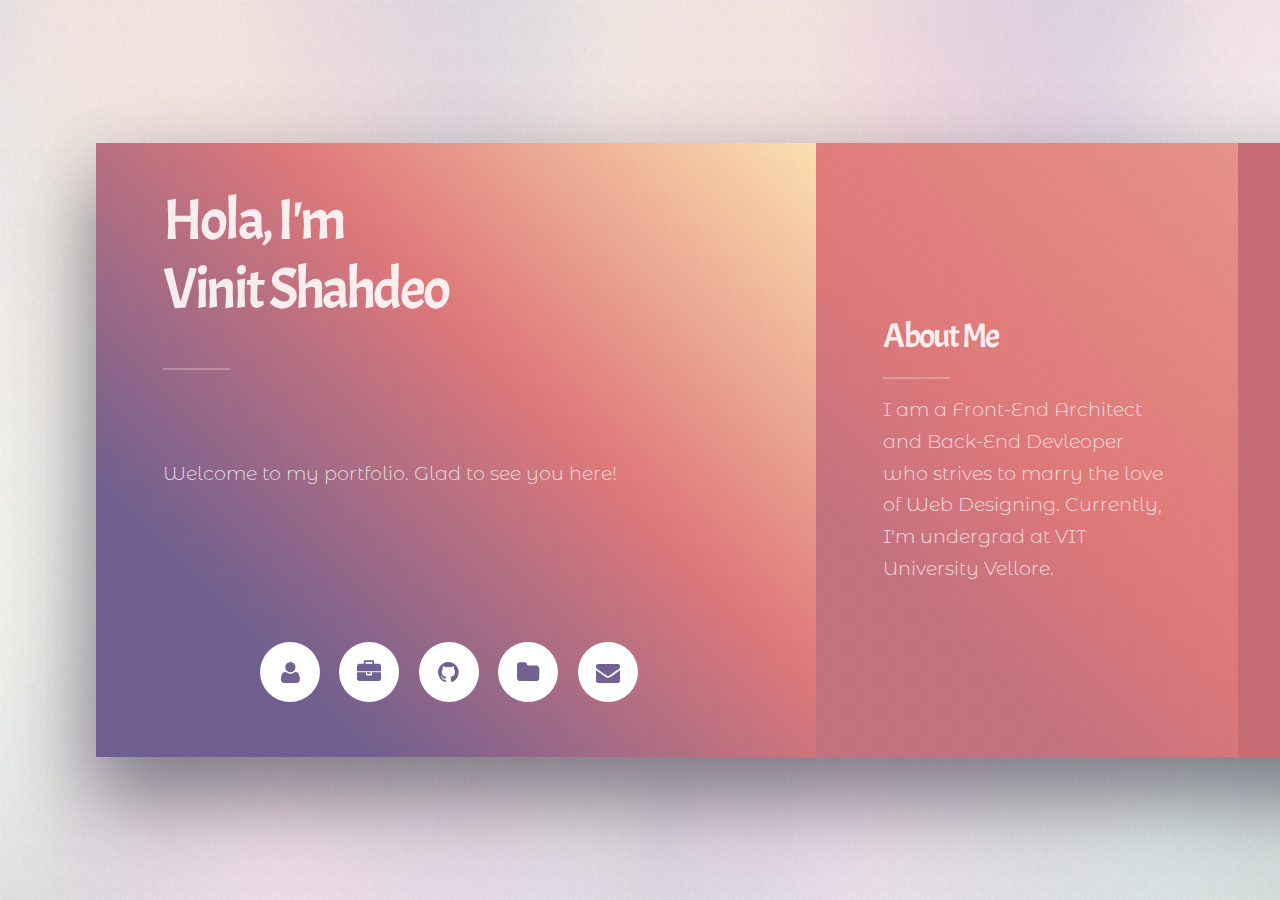
<file: index2.html>
<!DOCTYPE HTML>
<!-- Made with love by Vinit Shahdeo	-->
<html>
	<head>
		<title>Vinit Shahdeo </title>
		<meta charset="utf-8" />
		<meta name="viewport" content="width=device-width, initial-scale=1, user-scalable=no" />
		<link rel="stylesheet" href="assets/css/main.css" />
		<link rel="stylesheet" href="assets/css/skillbox.css" />
		   <link href='http://fonts.googleapis.com/css?family=Open+Sans:400,300,700,800' rel='stylesheet' type='text/css'>
		   
       
        <link href="https://fonts.googleapis.com/css?family=Montserrat+Alternates" rel="stylesheet">
        <link href="https://fonts.googleapis.com/css?family=Acme" rel="stylesheet">
        
		<noscript><link rel="stylesheet" href="assets/css/noscript.css" /></noscript>
		<style type="text/css">
			body{
				font-family: 'Montserrat Alternates', sans-serif;
			}
            .major{
              font-family: 'Acme', sans-serif;
                font-weight: normal;
            }
			.project-title{
				text-transform: none;
				font-size: 1.2em;
				font-weight: 800;
			}
			.project-title fa{
				font-size: 1.2em;
				font-weight: 800;
			}
			.icon-hover{
				cursor: pointer;

			}
			.icon-hover:hover{
				-webkit-transform: scale(1.1);
	-moz-transform: scale(1.1);
	-ms-transform: scale(1.1);
	transform: scale(1.1);
	
	-webkit-transition: -webkit-transform 0.2s, opacity 0.2s;
	-moz-transition: -moz-transform 0.2s, opacity 0.2s;
	transition: transform 0.2s, opacity 0.2s;
}


.github-icons {
	
}

.github-icons:after {
	display: none;
}

.github-icons:hover {
	-webkit-transform: scale(0.8);
}

.github-icons1:hover:before {
	-webkit-animation: toRightFromLeft 0.3s forwards;
	-moz-animation: toRightFromLeft 0.3s forwards;
	animation: toRightFromLeft 0.3s forwards;
}

@-webkit-keyframes toRightFromLeft {
	49% {
		-webkit-transform: translate(80%);
	}
	50% {
		opacity: 0;
		-webkit-transform: translate(-80%);
	}
	51% {
		opacity: 1;
	}
}
@-moz-keyframes toRightFromLeft {
	49% {
		-moz-transform: translate(80%);
	}
	50% {
		opacity: 0;
		-moz-transform: translate(-80%);
	}
	51% {
		opacity: 1;
	}
}
@keyframes toRightFromLeft {
	49% {
		transform: translate(80%);
	}
	50% {
		opacity: 0;
		transform: translate(-80%);
	}
	51% {
		opacity: 1;
	}
}
.github-icons2:hover:before {
	-webkit-animation: toTopFromBottom 0.3s forwards;
	-moz-animation: toTopFromBottom 0.3s forwards;
	animation: toTopFromBottom 0.3s forwards;
}

@-webkit-keyframes toTopFromBottom {
	49% {
		-webkit-transform: translateY(-100%);
	}
	50% {
		opacity: 0;
		-webkit-transform: translateY(100%);
	}
	51% {
		opacity: 1;
	}
}
@-moz-keyframes toTopFromBottom {
	49% {
		-moz-transform: translateY(-100%);
	}
	50% {
		opacity: 0;
		-moz-transform: translateY(100%);
	}
	51% {
		opacity: 1;
	}
}
@keyframes toTopFromBottom {
	49% {
		transform: translateY(-100%);
	}
	50% {
		opacity: 0;
		transform: translateY(100%);
	}
	51% {
		opacity: 1;
	}
}

.github-icons3:hover:before {
	-webkit-animation: toBottomFromTop 0.3s forwards;
	-moz-animation: toBottomFromTop 0.3s forwards;
	animation: toBottomFromTop 0.3s forwards;
}

@-webkit-keyframes toBottomFromTop {
	49% {
		-webkit-transform: translateY(100%);
	}
	50% {
		opacity: 0;
		-webkit-transform: translateY(-100%);
	}
	51% {
		opacity: 1;
	}
}
@-moz-keyframes toBottomFromTop {
	49% {
		-moz-transform: translateY(100%);
	}
	50% {
		opacity: 0;
		-moz-transform: translateY(-100%);
	}
	51% {
		opacity: 1;
	}
}
@keyframes toBottomFromTop {
	49% {
		transform: translateY(100%);
	}
	50% {
		opacity: 0;
		transform: translateY(-100%);
	}
	51% {
		opacity: 1;
	}
}
.github-icons4:hover:before {
	-webkit-animation: toLeftFromRight 0.3s forwards;
	-moz-animation: toLeftFromRight 0.3s forwards;
	animation: toLeftFromRight 0.3s forwards;
}

@-webkit-keyframes toLeftFromRight {
	49% {
		-webkit-transform: translate(-100%);
	}
	50% {
		opacity: 0;
		-webkit-transform: translate(100%);
	}
	51% {
		opacity: 1;
	}
}
@-moz-keyframes toLeftFromRight {
	49% {
		-moz-transform: translate(-100%);
	}
	50% {
		opacity: 0;
		-moz-transform: translate(100%);
	}
	51% {
		opacity: 1;
	}
}
@keyframes toLeftFromRight {
	49% {
		transform: translate(-100%);
	}
	50% {
		opacity: 0;
		transform: translate(100%);
	}
	51% {
		opacity: 1;
	}
}

/* my name effect */

ul.my-nav>li{
	padding-left: 20px;

}
ul.my-nav>li a{
	font-size: 18px;
}

            .bw{
                filter: grayscale(100);
            }
            
            
            
            
            

            
            
            
            .navbarnew{
                padding-top: 40px;
                padding-bottom: 20px;
                margin-top: 20px;
                margin-bottom: 20px;
            }
            
            
            
            

		</style>
	</head>
	<body>

		<!-- Page Wrapper -->
			<div id="page-wrapper">

				<!-- Wrapper -->
					<div id="wrapper">

						<!-- Panel (Banner) -->
							<section class="panel banner color1 right" id="home">
								<div class="content color0 span-3-75">
									<h1 class="major navbarnew"><!--[-->Hola, I'm<!--]--><br />
									<!--[-->Vinit Shahdeo<!--]--></h1>
                                    <br/><br/>
									<p>Welcome to my portfolio. Glad to see you here!</p>
                                       <br/><br/>
                                    <center>
									<ul class="actions navbarnew">
                                        <li><a href="#aboutme" class="button special color1 circle icon fa-user">About Vinit Shahdeo</a></li>
										<li><a href="#work" class="button special color1 circle icon fa-briefcase">Works of Responsibility</a></li>
                                        
                                        <li><a href="#github" class="button special color1 circle icon fa-github">GitHub Projects</a></li>

                                        <li><a href="#projects" class="button special color1 circle icon fa-folder">Projects</a></li>

                                        <li><a href="#contactme" class="button special color1 circle icon fa-envelope">Next</a></li>
                                           <br/><br/>

									</ul>
                                        </center>
								</div>
                                
                                
                                
                                
                                
								
							</section>

						<!-- Panel (Spotlight) -->
                        
                        <section class="panel color2-alt" id="aboutme">
								<div class="intro color2">
									<h2 class="major">About Me</h2>
									<p>I am a Front-End Architect and Back-End Devleoper who strives to marry the love of Web Designing. Currently, I'm undergrad at VIT University Vellore.</p>
								</div>
								<div class="inner columns aligned">
									<div class="span-2-75">

										<h2 class="major">More about me!</h2>
										<p align="justify">A dedicated Web & Android Developer and am very passionate about UI/UX designing, and enjoy designing logos, posters and infographics. Currently I have got a few IoT projects on my to do list and look forward to pursue them relentlessly. I am a proud alumnus of DPS Bokaro & having experienced life at Kota I could say I have had quite a journey. Presently, I'm an undergrad student at VIT University Vellore. <br><br>Well this is what it is on the professional front, numbers and figures stacked up. But let me throw light on what makes me. </p>
									</div>
									<div class="span-2-75">

										
										<p align="justify">This section isn't about me going ga-ga over my achievements. It is about how the journey so far has shaped me to a person I am today. It is about all the bits and bytes that make me. Yes I am a tech geek but with a difference! An equal interest in Art, Culture and Music. I wish to see the world as if everything is a miracle. Firstly, I am grateful for the tiny treasure I have in my life - a roof on my head, a safe environment, a sustainable future, the right to education and opportunities to extract the best out of it, few but faithful friends and I hope to give back to society by doing my job as an IT professional.</p>
									</div>
									<div class="span-2-75">

									
										<p align="justify">Throughout the years I have moulded myself to fight fear with hope, arrogance with confidence, thoughts with actions, actions with response and pessimism with optimism. I have a deep abiding love for learning, building and designing things. I consistently set short-term goals for myself. Then, once I’ve defined the benchmarks, I take necessary steps to achieve those milestones. Being tireless seeker of knowledge, I always look at where I can improve and strive for perfection in things which I do. I enjoy my ongoing tasks and multitasking. I always keep an eye on my target. </p>
									</div>
									<div class="span-2-75">

										
										<p align="justify">My father has always been the Larry Summers to my inner Sheryl Sandberg, the iron pillar in my life. It was him who told me to raise my words and not my voice, who not only encouraged me to stand up and speak but also expected me to sit quietly and listen. And who made this silent timid boy into the one you see in front of you today. And he is confident and ready to take on the world that awaits. <br><br>I love to interact with people and share whatever little I know about my subjects and quite often can be found blogging on <a href="#">Quora</a> and <a href="#">Medium</a>. </p>
									</div>
									<div class="span-2-75">

										
										<p align="justify">When I am not <a href="#">coding</a> I can often be found on the field playing badminton or lost in the healing world of music. Ping me, nothing brings me more joy than being able to connect with new people and to expand my network. <br><br><center>Always happy to help!</center> </p>

										<center><ul class="icons">
											
											<li><a href="#" class="icon fa-facebook"><span class="label">Facebook</span></a></li>
											<li><a href="#" class="icon fa-linkedin"><span class="label">Instagram</span></a></li>
											<li><a href="#" class="icon fa-google-plus"><span class="label">Twitter</span></a></li>
											<li><a href="#" class="icon fa-twitter"><span class="label">Twitter</span></a></li>
										</ul>
										<a href="#contactme" class="button special color2 icon fa-envelope">Ping Me!</a></center><br/><br/>

                                    </div>
									</div>
									
								
							</section>
                        
                            <section class="panel spotlight small left">
								<div class="content span-10">
									<h2 class="major">My Almameter</h2>
									<p><ul class="contact-icons color1">
											<li class="icon fa-graduation-cap">B.Tech in Information Technology (2015 - 2017)</li>
											<li class="icon fa-home"><a href="#">VIT University Vellore</a></li>
											<hr>
											<li class="icon fa-graduation-cap">Higher Secondary CBSE (2010 - 2014)</li>
											<li class="icon fa-home"><a href="#">Delhi Public School Bokaro</a></li>
										</ul>
                                    </p>
								 </div>

								<div class="image filtered tinted" data-position="top right">
									<img src="images/pic03.jpg" alt="" />
									
								</div>
								
							</section>
                
                <section class="panel spotlight medium right" id="work">
								<div class="content span-10">
									<h2 class="major">Works of Responsiblity</h2>
									<p>
                                    <ul class="contact-icons color1">
                                            <li class="icon fa-user">President at <a href="#">VinnovateIT</a></li>
											<li class="icon fa-code">Vice President(Technical) of <a href="#">CodeChef VIT Chapter</a></li>
											
											<li class="icon fa-briefcase">Technical lead at <a href="#">Planoholic</a></li>
								 </ul>
                                    
								</div>

								<div class="image filtered tinted" data-position="top left">
									<p><ul>
											<li>Full Stack Web Devleopment</li>
											<li>UI & UX Designing</li>
											<li>Android App Development</li>
											<li>Search Engine Optimization</li>
											<li>Digital Marketing & Branding</li>
										</ul></p>

									<img src="images/pic02.jpg" alt="" />
								</div>
							</section>

<!-- Panel -->
    
    <section class="panel spotlight color2 medium">
								<div class="content span-10">
									<h2 class="major">Certifications & Internships</h2>
									<table>
												<thead>
													<tr>
														<td><span class="icon  fa-desktop"></span>&nbsp;&nbsp;Summer training in PHP by RCPL India</td>
													</tr>
												</thead>
												<tbody>
													<tr>
														
														<td><span class="icon  fa-graduation-cap"></span>&nbsp;&nbsp;Oracle Certification for Oracle Work Force Development Programme in Java</td>
														
													</tr>
													<tr>
														<td><span class="icon  fa-code"></span>&nbsp;&nbsp;Internship in Android App Development at RCPL Kolkata </td>
													</tr>
													<tr>
														<td><span class="icon  fa-graduation-cap"></span>&nbsp;&nbsp;Adobe Certification for Graphics Designing by Arena Animations Bangalore</td>
														
														
													</tr>
													<tr>
														<td><span class="icon  fa-code"></span>&nbsp;&nbsp;Certificate of appreciation by CodeChef for conducting workshop on Digital Footprint</td>
													</tr>
													<tr>
														<td><span class="icon  fa-graduation-cap"></span>&nbsp;&nbsp;Coursera Certification for Machine Learning</td>
														
														
													</tr>
                                                    <tr>
														<td><span class="icon  fa-graduation-cap"></span>&nbsp;&nbsp;Coursera Certification for Advance Algorithm Design(Ongoing)</td>
													</tr>
                                                    
												</tbody>
												
											</table>
								</div>
								
								
							</section>
                <section class="panel spotlight color1 small left" id="skills">
								<div class="content span-10">
									<h2 class="major">My Skills</h2>
									<p></p>
								</div>

								<div class="image filtered tinted" data-position="top right">
									<img src="images/pic03.jpg" alt="" />
									
								</div>
								
							</section>
						<!-- Panel -->
						<section class="panel spotlight large left">
								<div class="content span-10">
									<h2 class="major">My Skills</h2>

									<div id="SkillBox">
        
       
  <div class="SkillBar">
    <div id="Skill-HTML"> 
      <span class="Skill-Area ">HTML</span>
      <span class="PercentText ">100%</span>
    </div>
  </div>
  
  <div class="SkillBar">
    <div id="Skill-CSS">
      <span class="Skill-Area ">CSS/CSS3</span>
      <span class="PercentText ">70%</span>
    </div>
  </div>

  <div class="SkillBar">
    <div id="Skill-jQuery">
      <span class="Skill-Area ">jQuery</span>
      <span class="PercentText ">40%</span>
    </div>
  </div>
  
  <div class="SkillBar">
    <div id="Skill-JS">
      <span class="Skill-Area ">Javascript</span>
      <span class="PercentText ">65%</span>
    </div>
  </div>
  
  
   
  
    
  
    
  
</div>

									
								</div>

								<div class="image filtered tinted" data-position="top right">
									<img src="images/pic03.jpg" alt="" />
									
								</div>
								
							</section>
                         <!-- ends  -->
                         <!-- Panel -->
						<section class="panel spotlight large left">
								<div class="content span-10">
									<h3 class="major">Back End</h3>

									<div id="SkillBox">
        
       
  <div class="SkillBar">
    <div id="Skill-HTML"> 
      <span class="Skill-Area ">PHP</span>
      <span class="PercentText ">70%</span>
    </div>
  </div>
  
  <div class="SkillBar">
    <div id="Skill-CSS">
      <span class="Skill-Area ">Node.JS</span>
      <span class="PercentText ">30%</span>
    </div>
  </div>

  
    
  
    
  
</div>

									
								</div>

								<div class="image filtered tinted" data-position="top right">
									<img src="images/pic03.jpg" alt="" />
									
								</div>
								
							</section>
                         <!-- ends  -->
                         <section class="panel spotlight color1 large left">
								<div class="content span-10">
									<h2 class="major">My Skills</h2>

									<div id="SkillBox">
        
       
 
    <div class="SkillBar">
    <div id="Skill-C">
      <span class="Skill-Area ">C</span>
      <span class="PercentText ">30%</span>
    </div>
  </div>

  <div class="SkillBar">
    <div id="Skill-SQL">
      <span class="Skill-Area ">C++</span>
      <span class="PercentText ">80%</span>
    </div>
  </div>
  
    <div class="SkillBar">
    <div id="Skill-JAVA">
      <span class="Skill-Area ">Java </span>
      <span class="PercentText ">25%</span>
    </div>
  </div>
  
    <div class="SkillBar">
    <div id="Skill-PHP">
      <span class="Skill-Area ">Python</span>
      <span class="PercentText ">50%</span>
    </div>
  </div>
  
  
</div>

									
								</div>

								
								
							</section>
                         <!-- ends  -->
							

						<!-- Panel -->
							

						<section class="panel spotlight color4 large left" id="github">
								<div class="content span-10">
									<h2 class="major">My GitHub Projects</h2>
									<p>
										<ul class="contact-icons">
											
											<li><a href="#" class="button icon project-title fa-twitter">miTweet</a></li>
											<li><a href="#" class="button icon project-title fa-github">GitHub LookBook</a></li>
											<li><a href="#" class="button icon project-title fa-search">Wikipedia Search</a></li>
											<li><a href="#" class="button icon project-title fa-code">Job Tweets</a></li>
											<li><a href="#" class="button icon project-title fa-code">Truth & Dare Game</a></li>
										</ul>
									</p>
								</div>
								<div class="inner">
									
									<ul class="grid-icons connected three ">
										<li><a href="#"><span class="icon fa-code github-icons github-icons1"><span class="label">GitHub</span></span></a></li>
										
										<li><a href="#"><span class="icon fa-github github-icons github-icons3"><span class="label">GitHub</span></span></a></li>
										<li><a href="#"><span class="icon fa-git github-icons github-icons4"><span class="label">GitHub</span></span></a></li>
										<li><a href="#"><span class="icon fa-desktop github-icons github-icons1"><span class="label">GitHub</span></span></a></li>
										
										<li><a href="#"><span class="icon fa-star github-icons github-icons2"><span class="label">GitHub</span></span></a></li>
										<li><a href="#"><span class="icon fa-code-fork github-icons github-icons4"><span class="label">GitHub</span></span></a></li>
									</ul>
								</div>
								
								
							</section>


						<!-- Panel -->
						<!-- Panel -->
						<section class="panel spotlight color2 large" id="websites">
								<div class="content span-10">
									<h2 class="major">Websites made by me</h2>
									<p>
										<ul class="contact-icons">

											<li><a href="#" class="button project-title ">Planoholic</a></li>

											<li><a href="#" class="button project-title ">Code Combat</a></li>
											
											<li><a href="#" class="button project-title ">VinnovateIT</a></li>
											
											
											<li><a href="#" class="button project-title ">Singh Tutorial</a></li>

											<li><a href="#" class="button project-title">CodeChef VIT Chapter</a></li>
										</ul>
									</p>
								</div>
								<div class="inner">
									
									
										<pre><code>&lt;html&gt;
													&lt;head&gt;	&lt;/head&gt;
													&lt;body&gt; &lt;?php 
													echo "Are you looking for web developer?";
													echo "Hire me!";
													?&gt; &lt;/body&gt;
													&lt;/html&gt;
										</code></pre>
										<a href="#" class="button color2">Hire Me!</a>
                                        <br/>
								</div>
								
								
							</section>
							<!-- Panel -->
						<section class="panel spotlight color2 large">
								<div class="content span-10">
									<h2 class="major">My Ongoing Projects</h2>
									<p>
										<ul class="contact-icons">

											<li><a href="#" class="button project-title ">GitHub LookBook</a></li>

											<li><a href="#" class="button project-title ">Jerry - ChatBot</a></li>
											
										</ul>
								
								</div>
								<div class="inner">
										<ul class="contact-icons color2">
											<li class="icon fa-github"><a href="#">View on GitHub!</a></li>
											<li class="icon fa-envelope"><a href="#">Suggestions are welcome!</a></li>
										</ul>
										<a href="#" class="button special color2 icon project-title fa-code-fork">Contribute</a>
										<br><br/>
								</div>
								
								
							</section>
							<!-- Panel -->
						<section class="panel spotlight color1 large" id="projects">
								<div class="content span-10">
									<h2 class="major">Completed Projects</h2>
									<p>
										<ul class="contact-icons">

											<li><a href="#" class="button project-title">Library Management System</a></li>
                                            <br>
                                           
                                           
                                                <p>An interactive website with separate librarian and
student login for book issue. </p> 
                                             <i class="fa fa-arrow-circle-right"></i>&nbsp;Bootstrap<br>
											<i class="fa fa-arrow-circle-right"></i>&nbsp;PHP<br/>
                                            <i class="fa fa-arrow-circle-right"></i>&nbsp;MySQL
                                            
										</ul>
									
								</div>
                            <div class="content span-10">
                                    
										<ul class="contact-icons">
											<li><a href="#" class="button project-title ">Remote Compiler</a></li>
                                            <br>
											<p>A remote compiler using <a href="#">HackerRank</a> API. Technologies used : </p>
                                            
											<i class="fa fa-arrow-circle-right"></i>&nbsp;Node.JS<br>
											<i class="fa fa-arrow-circle-right"></i>&nbsp;Express
											
											
										</ul>
                                            
										
                                    
								</div>
								<div class="content span-10">
                                    
										<ul class="contact-icons">
											<li><a href="#" class="button project-title ">Online Recruitment Portal</a></li>
                                            <br>
											<p>A web portal to conduct MCQs exam for the
recruitments in VinnovateIT. Developed using</p>
                                             <i class="fa fa-arrow-circle-right"></i>&nbsp;Bootstrap<br>
											<i class="fa fa-arrow-circle-right"></i>&nbsp;PHP<br/>
                                            <i class="fa fa-arrow-circle-right"></i>&nbsp;MySQL
										</ul>
                                    
								</div>
								<div class="content span-10">
                                    
										<ul class="contact-icons">
											<li><a href="#" class="button project-title ">Job Tweets</a></li>
                                            <br>
											<p>This project is about crawling the twitter for finidng job opportunites in present time. Technologiess used : </p>
                                             
											<i class="fa fa-arrow-circle-right"></i>&nbsp;Python<br>
											<i class="fa fa-arrow-circle-right"></i>&nbsp;Sentiment Analysis
											
											
										</ul>
                                            
										
                                    
								</div>

                                
								<div class="content span-10">
                                    
										<ul class="contact-icons">
											<li><a href="#" class="button project-title ">Smart Baggage Tracker</a></li>
                                            <br>
											<p>A smart device to reduce the mishandling of Baggages
using GSM Module.</p>
                                             
                                            <i class="fa fa-arrow-circle-right"></i>&nbsp;Arduino<br>
											<i class="fa fa-arrow-circle-right"></i>&nbsp;Android Studio
										</ul>
                                    
								</div>
                                
							</section>

						<!-- Panel -->
							

						<!-- Panel -->
<section class="panel color2">
								<div class="intro color2">
									<h2 class="major">Download My Resume</h2>
									<p>Umm....Interested in hiring me..?</p>
                                    <ul class="actions">
                                        
										<li><a href="#resume" class="button special color2 icon  fa-download">Download Resume</a></li>
                                        <!--<li><a href="#first" class="button special color1 circle icon fa-github">Next</a></li>-->

									</ul>
                                    <br>
								</div>
</section>

<section class="panel color1 large">
								<div class="intro joined span-4">
									<h2 class="major">What I can do for you</h2>
									<ul>
											<li>Full Stack Web Devleopment</li>
											<li>UI & UX Designing</li>
											<li>Android App Development</li>
											<li>Search Engine Optimization</li>
											<li>Digital Marketing & Branding</li>
										</ul>
								</div>
								<div class="inner">
                                   
									<ul class="grid-icons three ">
										<li><span class="icon fa-code icon-hover"><span class="label"></span></span></li>
										<li><span class="icon fa-camera-retro icon-hover"><span class="label"></span></span></li>
										<li><span class="icon fa-cog icon-hover"><span class="label"></span></span></li>
										<li><span class="icon fa-paper-plane icon-hover"><span class="label"></span></span></li>
										<li><span class="icon fa-bar-chart icon-hover"><span class="label"></span></span></li>
										<li><center><span class="icon fa-code icon-hover"><span class="label"></span></span></center></li>
									</ul>
                                      
								</div>
							</section>



						<!-- Panel (Spotlight) -->
							
							<section class="panel color4-alt" id="contactme">
								
                                <div class="intro color4">
									<h2 class="major">Contact Me</h2>
									<p>Nothing brings me more happiness than being able to connect with new people. Always happy to help. Email is the best way to reach me.</p>
                                    
								</div>
                                
									
								
								<div class="inner columns divided">
									<div class="span-3-25">
										<form method="post" action="#">
											<div class="field half">
												<label for="name">Name</label>
												<input type="text" name="name" id="name" placeholder="What's your good name.."/>
											</div>
											<div class="field half">
												<label for="email">Email</label>
												<input type="email" name="email" id="email" placeholder="What's your email?"/>
											</div>
											<div class="field">
												<label for="message">Message</label>
												<textarea name="message" id="message" rows="4" placeholder="Drop few lines for me..."></textarea>
											</div>
											<ul class="actions">
												<li><input type="submit" value="Send Message" class="button special" /></li>
											</ul>
										</form>
									</div>
									<div class="span-1-5"><center>
										<ul class="contact-icons color1 actions">
											<li class="icon fa-twitter"><a href="#"></a></li>
											<li class="icon fa-facebook"><a href="#"></a></li>
											<li class="icon fa-github"><a href="#"></a></li>
											<li class="icon fa-instagram"><a href="#"></a></li>
											<li class="icon fa-linkedin"><a href="#"></a></li>
                                           
										</ul>
                                         </center>
									</div>
                                    <ul class="actions">
                                        
										<li><a href="#home" class="button special color1 circle icon fa-angle-up">Back to Vinit Shahdeo Resume Home</a></li>
                                        <!--<li><a href="#first" class="button special color1 circle icon fa-github">Next</a></li>-->

									</ul>
								</div>
							</section>

						
							
							
						<!-- Copyright -->
							<div class="copyright">&copy; <a href="https://github.com/vinitshahdeo">Vinit Shahdeo</a> | 2017.</div>

					</div>

			</div>

		<!-- Scripts -->
			<script src="assets/js/jquery.min.js"></script>
			<script src="assets/js/skel.min.js"></script>
			<script src="assets/js/main.js"></script>
	<script src="assets/js/typed.min.js"></script>

	</body>
</html>
</file>
<file: assets/css/skillbox.css>
#SkillBox {
    font-size: 4px;
    font-family: 'Montserrat', sans-serif;
    width: 95%;
    height: auto;
    margin: 20px auto;
    background-color: transparent;
    
    padding: 10px;
      
}
#SkillBox img {
    width: 20%;
    height: 10%;
    margin: auto 35%;
    padding: 10px;
}
.SkillBar {
    width: 90%;
    height: 50px;
    position: relative;
    background: rgba(17, 17, 17, .3);
    margin: 20px auto;
}
#Skill-HTML {
    width: 100%;
    animation: Animate-HTML 4s;
    -webkit-animation: Animate-HTML 4s;
    -moz-animation: Animate-HTML 4s;
    -o-animation: Animate-HTML 4s;
    height: 50px;
    position: absolute;
    background-color: #ea8564;
}
@keyframes Animate-HTML {
    from {
    width: 10px;
}
to {
    width: 100%}
}@-webkit-keyframes Animate-HTML {
    from {
    width: 10px;
}
to {
    width: 100%}
}@-moz-keyframes Animate-HTML {
    from {
    width: 10px;
}
to {
    width: 100%}
}@-o-keyframes Animate-HTML {
    from {
    width: 10px;
}
to {
    width: 100%}
}#Skill-CSS {
    animation: Animate-CSS 5s;
    -webkit-animation: Animate-CSS 5s;
    -moz-animation: Animate-CSS 5s;
    -o-animation: Animate-CSS 5s;
    width: 70%;
    height: 50px;
    position: absolute;
    background-color: #55a69f;
}
@keyframes Animate-CSS {
    from {
    width: 10px;
}
to {
    width: 70%}
}@-webkit-keyframes Animate-CSS {
    from {
    width: 10px;
}
to {
    width: 70%}
}@-moz-keyframes Animate-CSS {
    from {
    width: 10px;
}
to {
    width: 70%}
}@-o-keyframes Animate-CSS {
    from {
    width: 10px;
}
to {
    width: 70%}
}#Skill-jQuery {
    animation: Animate-jQuery 5s;
    -webkit-animation: Animate-jQuery 5s;
    -moz-animation: Animate-jQuery 5s;
    -o-animation: Animate-jQuery 5s;
    width: 40%;
    height: 50px;
    position: absolute;
    background-color: #99856d;
}
@keyframes Animate-jQuery {
    from {
    width: 10px;
}
to {
    width: 40%}
}@-webkit-keyframes Animate-jQuery {
    from {
    width: 10px;
}
to {
    width: 40%}
}@-moz-keyframes Animate-jQuery {
    from {
    width: 10px;
}
to {
    width: 40%}
}@-o-keyframes Animate-jQuery {
    from {
    width: 10px;
}
to {
    width: 40%}
}#Skill-JS {
    animation: Animate-JS 4s;
    -webkit-animation: Animate-JS 4s;
    -moz-animation: Animate-JS 4s;
    -o-animation: Animate-JS 4s;
    width: 65%;
    height: 50px;
    position: absolute;
    background-color: #c44e45;
}
@keyframes Animate-JS {
    from {
    width: 10px;
}
to {
    width: 65%}
}@-webkit-keyframes Animate-JS {
    from {
    width: 10px;
}
to {
    width: 65%}
}@-moz-keyframes Animate-JS {
    from {
    width: 10px;
}
to {
    width: 65%}
}@-o-keyframes Animate-JS {
    from {
    width: 10px;
}
to {
    width: 65%}
}#Skill-XML {
    animation: Animate-XML 4s;
    -webkit-animation: Animate-XML 4s;
    -moz-animation: Animate-XML 4s;
    -o-animation: Animate-XML 4s;
    width: 40%;
    height: 50px;
    position: absolute;
    background-color: #5aa669;
}
@keyframes Animate-XML {
    from {
    width: 10px;
}
to {
    width: 40%}
}@-webkit-keyframes Animate-XML {
    from {
    width: 10px;
}
to {
    width: 40%}
}@-moz-keyframes Animate-XML {
    from {
    width: 10px;
}
to {
    width: 40%}
}@-o-keyframes Animate-XML {
    from {
    width: 10px;
}
to {
    width: 40%}
}#Skill-C {
    animation: Animate-C 4s;
    -webkit-animation: Animate-C 4s;
    -moz-animation: Animate-C 4s;
    -o-animation: Animate-C 4s;
    width: 30%;
    height: 50px;
    position: absolute;
    background-color: #970cc1;
}
@keyframes Animate-C {
    from {
    width: 10px;
}
to {
    width: 30%}
}@-webkit-keyframes Animate-C {
    from {
    width: 10px;
}
to {
    width: 30%}
}@-moz-keyframes Animate-C {
    from {
    width: 10px;
}
to {
    width: 30%}
}@-o-keyframes Animate-C {
    from {
    width: 10px;
}
to {
    width: 30%}
}#Skill-JAVA {
    animation: Animate-JAVA 4s;
    -webkit-animation: Animate-JAVA 4s;
    -moz-animation: Animate-JAVA 4s;
    -o-animation: Animate-JAVA 4s;
    width: 25%;
    height: 50px;
    position: absolute;
    background-color: #8e930c;
}
@keyframes Animate-JAVA {
    from {
    width: 10px;
}
to {
    width: 25%}
}@-webkit-keyframes Animate-JAVA {
    from {
    width: 10px;
}
to {
    width: 25%}
}@-moz-keyframes Animate-JAVA {
    from {
    width: 10px;
}
to {
    width: 25%}
}@-o-keyframes Animate-JAVA {
    from {
    width: 10px;
}
to {
    width: 25%}
}#Skill-PHP {
    animation: Animate-PHP 4s;
    -webkit-animation: Animate-PHP 4s;
    -moz-animation: Animate-PHP 4s;
    -o-animation: Animate-PHP 4s;
    width: 50%;
    height: 50px;
    position: absolute;
    background-color: #5A69A6;
}
@keyframes Animate-PHP {
    from {
    width: 10px;
}
to {
    width: 50%}
}@-webkit-keyframes Animate-PHP {
    from {
    width: 10px;
}
to {
    width: 50%}
}@-moz-keyframes Animate-PHP {
    from {
    width: 10px;
}
to {
    width: 50%}
}@-o-keyframes Animate-PHP {
    from {
    width: 10px;
}
to {
    width: 50%}
}#Skill-SQL {
    animation: Animate-SQL 4s;
    -webkit-animation: Animate-SQL 4s;
    -moz-animation: Animate-SQL 4s;
    -o-animation: Animate-SQL 4s;
    width: 80%;
    height: 50px;
    position: absolute;
    background-color: #23b1db;
}
@keyframes Animate-SQL {
    from {
    width: 10px;
}
to {
    width: 80%}
}@-webkit-keyframes Animate-SQL {
    from {
    width: 10px;
}
to {
    width: 80%}
}@-moz-keyframes Animate-SQL {
    from {
    width: 10px;
}
to {
    width: 80%}
}@-o-keyframes Animate-SQL {
    from {
    width: 10px;
}
to {
    width: 80%}
}#Skill-VBNET {
    animation: Animate-VBNET 4s;
    -webkit-animation: Animate-VBNET 4s;
    -moz-animation: Animate-VBNET 4s;
    -o-animation: Animate-VBNET 4s;
    width: 35%;
    height: 50px;
    position: absolute;
    background-color: #f8a51e;
}
@keyframes Animate-VBNET {
    from {
    width: 10px;
}
to {
    width: 35%}
}@-webkit-keyframes Animate-VBNET {
    from {
    width: 10px;
}
to {
    width: 35%}
}@-moz-keyframes Animate-VBNET {
    from {
    width: 10px;
}
to {
    width: 35%}
}@-o-keyframes Animate-VBNET {
    from {
    width: 10px;
}
to {
    width: 35%}
}.Skill-Area {
    z-index: 1;
    float: left;
    //position: absolute;
    margin-top: 15px;
    margin-left: 15px;
    text-shadow: none;
    color: #fff;
    //font-family: Lato-Regular, sans-serif;
    font-size: 16px;
}
.PercentText {
    z-index: 3;
    position: relative;
    padding-right: 15px;
    margin-top: 15px;
    float: right;
    text-shadow: none;
    color: #fff;
    //font-family: Lato-Regular, sans-serif;
    font-size: 16px;
}
</file>
<file: assets/css/noscript.css>
/*
	Ethereal by HTML5 UP
	html5up.net | @ajlkn
	Free for personal and commercial use under the CCA 3.0 license (html5up.net/license)
*/

/* Page */

	body {
		overflow-x: scroll;
	}
</file>
<file: assets/css/main.css>
@import url(font-awesome.min.css);
@import url("https://fonts.googleapis.com/css?family=Source+Sans+Pro:300,400,300i,400i");

/*
	Ethereal by HTML5 UP
	html5up.net | @ajlkn
	Free for personal and commercial use under the CCA 3.0 license (html5up.net/license)
*/

/* Reset */

	html, body, div, span, applet, object, iframe, h1, h2, h3, h4, h5, h6, p, blockquote, pre, a, abbr, acronym, address, big, cite, code, del, dfn, em, img, ins, kbd, q, s, samp, small, strike, strong, sub, sup, tt, var, b, u, i, center, dl, dt, dd, ol, ul, li, fieldset, form, label, legend, table, caption, tbody, tfoot, thead, tr, th, td, article, aside, canvas, details, embed, figure, figcaption, footer, header, hgroup, menu, nav, output, ruby, section, summary, time, mark, audio, video {
		margin: 0;
		padding: 0;
		border: 0;
		font-size: 100%;
		font: inherit;
		vertical-align: baseline;
	}

	article, aside, details, figcaption, figure, footer, header, hgroup, menu, nav, section {
		display: block;
	}

	body {
		line-height: 1;
	}

	ol, ul {
		list-style: none;
	}

	blockquote, q {
		quotes: none;
	}

	blockquote:before, blockquote:after, q:before, q:after {
		content: '';
		content: none;
	}

	table {
		border-collapse: collapse;
		border-spacing: 0;
	}

	body {
		-webkit-text-size-adjust: none;
	}

/* Box Model */

	*, *:before, *:after {
		-moz-box-sizing: border-box;
		-webkit-box-sizing: border-box;
		box-sizing: border-box;
	}

/* Page */

	@-moz-keyframes load-spinner {
		0% {
			-moz-transform: rotate(0deg);
			-webkit-transform: rotate(0deg);
			-ms-transform: rotate(0deg);
			transform: rotate(0deg);
		}

		100% {
			-moz-transform: rotate(360deg);
			-webkit-transform: rotate(360deg);
			-ms-transform: rotate(360deg);
			transform: rotate(360deg);
		}
	}

	@-webkit-keyframes load-spinner {
		0% {
			-moz-transform: rotate(0deg);
			-webkit-transform: rotate(0deg);
			-ms-transform: rotate(0deg);
			transform: rotate(0deg);
		}

		100% {
			-moz-transform: rotate(360deg);
			-webkit-transform: rotate(360deg);
			-ms-transform: rotate(360deg);
			transform: rotate(360deg);
		}
	}

	@-ms-keyframes load-spinner {
		0% {
			-moz-transform: rotate(0deg);
			-webkit-transform: rotate(0deg);
			-ms-transform: rotate(0deg);
			transform: rotate(0deg);
		}

		100% {
			-moz-transform: rotate(360deg);
			-webkit-transform: rotate(360deg);
			-ms-transform: rotate(360deg);
			transform: rotate(360deg);
		}
	}

	@keyframes load-spinner {
		0% {
			-moz-transform: rotate(0deg);
			-webkit-transform: rotate(0deg);
			-ms-transform: rotate(0deg);
			transform: rotate(0deg);
		}

		100% {
			-moz-transform: rotate(360deg);
			-webkit-transform: rotate(360deg);
			-ms-transform: rotate(360deg);
			transform: rotate(360deg);
		}
	}

	@-ms-viewport {
		width: device-width;
	}

	html {
		width: 100%;
		height: 100%;
	}

	body {
		display: -moz-flex;
		display: -webkit-flex;
		display: -ms-flex;
		display: flex;
		-moz-align-items: center;
		-webkit-align-items: center;
		-ms-align-items: center;
		align-items: center;
		-moz-justify-content: -moz-flex-start;
		-webkit-justify-content: -webkit-flex-start;
		-ms-justify-content: -ms-flex-start;
		justify-content: flex-start;
		-ms-overflow-style: scrollbar;
		width: 100%;
		height: 100%;
		min-height: 30rem;
		overflow: hidden;
	}

		body:before {
			-moz-animation: load-spinner 1s infinite linear;
			-webkit-animation: load-spinner 1s infinite linear;
			-ms-animation: load-spinner 1s infinite linear;
			animation: load-spinner 1s infinite linear;
			-moz-transition: opacity 0.25s ease;
			-webkit-transition: opacity 0.25s ease;
			-ms-transition: opacity 0.25s ease;
			transition: opacity 0.25s ease;
			-moz-transition-delay: 0s;
			-webkit-transition-delay: 0s;
			-ms-transition-delay: 0s;
			transition-delay: 0s;
			-moz-pointer-events: none;
			-webkit-pointer-events: none;
			-ms-pointer-events: none;
			pointer-events: none;
			content: '';
			display: block;
			position: absolute;
			top: 50%;
			left: 50%;
			width: 4rem;
			height: 4rem;
			margin: -2rem 0 0 -2rem;
			background-image: url("data:image/svg+xml;charset=utf8,%3Csvg xmlns='http://www.w3.org/2000/svg' xmlns:xlink='http://www.w3.org/1999/xlink' width='96px' height='96px' viewBox='0 0 96 96' zoomAndPan='disable'%3E%3Cstyle%3Ecircle %7Bfill: transparent%3B stroke: %232e2b37%3B stroke-width: 1.5px%3B %7D%3C/style%3E%3Cdefs%3E%3CclipPath id='corner'%3E%3Cpolygon points='0,0 48,0 48,48 96,48 96,96 0,96' /%3E%3C/clipPath%3E%3C/defs%3E%3Cg clip-path='url(%23corner)'%3E%3Ccircle cx='48' cy='48' r='32'/%3E%3C/g%3E%3C/svg%3E");
			background-position: center;
			background-repeat: no-repeat;
			background-size: 4rem;
			opacity: 0;
		}

		body:after {
			-moz-pointer-events: none;
			-webkit-pointer-events: none;
			-ms-pointer-events: none;
			pointer-events: none;
			content: '';
			display: block;
			position: fixed;
			top: 0;
			left: 0;
			width: 100%;
			height: 100%;
			z-index: -1;
			background-attachment: fixed;
			background-color: #e1e6e1;
			background-image: url("../../images/overlay.png"), url("../../images/bg.jpg");
			background-repeat: repeat, repeat-x;
			background-size: 128px 128px, cover;
		}

		body.is-loading *, body.is-loading *:before, body.is-loading *:after {
			-moz-animation: none !important;
			-webkit-animation: none !important;
			-ms-animation: none !important;
			animation: none !important;
			-moz-transition: none !important;
			-webkit-transition: none !important;
			-ms-transition: none !important;
			transition: none !important;
		}

		body.is-loading:before {
			-moz-transition: opacity 1s ease;
			-webkit-transition: opacity 1s ease;
			-ms-transition: opacity 1s ease;
			transition: opacity 1s ease;
			-moz-transition-delay: 0.75s;
			-webkit-transition-delay: 0.75s;
			-ms-transition-delay: 0.75s;
			transition-delay: 0.75s;
			opacity: 0.25;
		}

	@media screen and (max-width: 736px) {

		html {
			height: auto;
		}

		body {
			height: auto;
			overflow-x: hidden;
			overflow-y: auto;
		}

	}

	@media screen and (max-width: 480px) {

		html, body {
			min-width: 320px;
		}

	}

/* Typography */

	html {
		font-size: 18pt;
		font-size: 1vmax;
	}

		@media screen and (max-width: 1680px) {

			html {
				font-size: 12pt;
				font-size: 1.1vmax;
			}

		}

		@media screen and (max-width: 1280px) {

			html {
				font-size: 11pt;
				font-size: 1.5vmax;
			}

		}

	body, input, select, textarea {
		color: rgba(255, 255, 255, 0.75);
		font-family: "Montserrat Alternates", Helvetica, sans-serif;
		font-size: 1rem;
		font-weight: 300;
		line-height: 1.65;
	}

	a {
		-moz-transition: color 0.2s ease-in-out, border-bottom-color 0.2s ease-in-out;
		-webkit-transition: color 0.2s ease-in-out, border-bottom-color 0.2s ease-in-out;
		-ms-transition: color 0.2s ease-in-out, border-bottom-color 0.2s ease-in-out;
		transition: color 0.2s ease-in-out, border-bottom-color 0.2s ease-in-out;
		color: inherit;
		border-bottom: dotted 1px;
		text-decoration: none;
	}

		a:hover {
			border-bottom-color: transparent;
			color: #ffe4b4;
		}

	strong, b {
		color: rgba(255, 255, 255, 0.875);
		font-weight: 400;
	}

	em, i {
		font-style: italic;
	}

	p {
		margin: 0 0 1.5rem 0;
	}

		body.is-ie p {
			width: 100%;
		}

	h1, h2, h3, h4, h5, h6 {
		color: rgba(255, 255, 255, 0.875);
		font-family: 'Acme',Arial, Helvetica, sans-serif;
		font-weight: 700;
		line-height: 1.3;
		margin: 0 0 0.75rem 0;
		letter-spacing: -0.05em;
	}

		h1 a, h2 a, h3 a, h4 a, h5 a, h6 a {
			color: inherit;
			text-decoration: none;
		}

	h1.major, h2.major, h3.major {
		position: relative;
	}

		h1.major:after, h2.major:after, h3.major:after {
			content: '';
			position: absolute;
			left: 0;
			width: 3.5rem;
			height: 0.1rem;
			background-color: rgba(255, 255, 255, 0.25);
		}

	h1 {
		font-size: 3rem;
		line-height: 1.2;
	}

		h1.major {
			margin: 0 0 2.625rem 0;
		}

			h1.major:after {
				bottom: -1.325rem;
			}

	h2 {
		font-size: 1.75rem;
		line-height: 1.2;
	}

		h2.major {
			margin: 0 0 1.9875rem 0;
		}

			h2.major:after {
				bottom: -1.2rem;
			}

	h3 {
		font-size: 1.325rem;
	}

		h3.major {
			margin: 0 0 1.875rem 0;
		}

			h3.major:after {
				bottom: -0.75rem;
			}

	h4 {
		font-size: 1rem;
	}

	h5 {
		font-size: 0.9rem;
	}

	h6 {
		font-size: 0.7rem;
	}

	sub {
		font-size: 0.8rem;
		position: relative;
		top: 0.5rem;
	}

	sup {
		font-size: 0.8rem;
		position: relative;
		top: -0.5rem;
	}

	blockquote {
		border-left: solid 0.25rem rgba(255, 255, 255, 0.25);
		font-style: italic;
		margin: 0 0 1.5rem 0;
		padding: 0.375rem 0 0.375rem 1.5rem;
	}

	code {
		background: rgba(255, 255, 255, 0.075);
		border-radius: 0.25rem;
		font-family: "Courier New", monospace;
		font-size: 0.8rem;
		margin: 0 0.25rem;
		padding: 0.25rem 0.65rem;
	}

	pre {
		-webkit-overflow-scrolling: touch;
		font-family: "Courier New", monospace;
		font-size: 0.8rem;
		margin: 0 0 1.5rem 0;
		white-space: pre-wrap;
	}

		pre code {
			display: block;
			line-height: 1.625;
			padding: 1rem 1.5rem;
			overflow-x: auto;
			margin: 0;
		}

	hr {
		border: 0;
		border-bottom: solid 2px rgba(255, 255, 255, 0.25);
		margin: 1.875rem 0;
	}

	.align-left {
		text-align: left;
	}

	.align-center {
		text-align: center;
	}

	.align-right {
		text-align: right;
	}

	@media screen and (max-width: 736px) {

		html {
			font-size: 12pt;
		}

		h1 {
			font-size: 2.25rem;
			line-height: 1.2;
		}

			h1.major {
				margin: 0 0 2.625rem 0;
			}

				h1.major:after {
					bottom: -1.325rem;
				}

		h2 {
			font-size: 1.5rem;
			line-height: 1.2;
		}

			h2.major {
				margin: 0 0 1.9875rem 0;
			}

				h2.major:after {
					bottom: -1.2rem;
				}

		h3 {
			font-size: 1rem;
		}

			h3.major {
				margin: 0 0 1.875rem 0;
			}

				h3.major:after {
					bottom: -0.75rem;
				}

		h4 {
			font-size: 1rem;
		}

		h5 {
			font-size: 0.9rem;
		}

		h6 {
			font-size: 0.7rem;
		}

		h1 br, h2 br, h3 br, h4 br, h5 br, h6 br {
			display: none;
		}

	}

	@media screen and (max-width: 360px) {

		html {
			font-size: 11pt;
		}

	}

/* Form */

	form {
		display: -moz-flex;
		display: -webkit-flex;
		display: -ms-flex;
		display: flex;
		-moz-flex-wrap: wrap;
		-webkit-flex-wrap: wrap;
		-ms-flex-wrap: wrap;
		flex-wrap: wrap;
		width: calc(100% + 3rem);
		margin: -1.5rem 0 1.5rem -1.5rem;
	}

		form > .field {
			-moz-flex-grow: 0;
			-webkit-flex-grow: 0;
			-ms-flex-grow: 0;
			flex-grow: 0;
			-moz-flex-shrink: 0;
			-webkit-flex-shrink: 0;
			-ms-flex-shrink: 0;
			flex-shrink: 0;
			padding: 1.5rem 0 0 1.5rem;
			width: calc(100% - 1.5rem);
		}

			form > .field.half {
				width: calc(50% - 0.75rem);
			}

			form > .field.third {
				width: calc(100%/3 - 0.5rem);
			}

			form > .field.quarter {
				width: calc(25% - 0.375rem);
			}

		form > .actions {
			-moz-flex-grow: 0;
			-webkit-flex-grow: 0;
			-ms-flex-grow: 0;
			flex-grow: 0;
			-moz-flex-shrink: 1;
			-webkit-flex-shrink: 1;
			-ms-flex-shrink: 1;
			flex-shrink: 1;
			margin: 1.5rem 0 0 1.5rem;
		}

	label {
		color: rgba(255, 255, 255, 0.875);
		display: block;
		font-family: 'Open sans',Arial, Helvetica, sans-serif;
		font-size: 0.9rem;
		font-weight: 600;
		margin: 0 0 0.4875rem 0;
	}

	input[type="text"],
	input[type="password"],
	input[type="email"],
	input[type="tel"],
	select,
	textarea {
		-moz-appearance: none;
		-webkit-appearance: none;
		-ms-appearance: none;
		appearance: none;
		background: transparent;
		border: solid 2px rgba(255, 255, 255, 0.25);
		border-radius: 0.25rem;
		color: inherit;
		display: block;
		outline: 0;
		padding: 0 0.75rem;
		text-decoration: none;
		width: 100%;
	}

		input[type="text"]:invalid,
		input[type="password"]:invalid,
		input[type="email"]:invalid,
		input[type="tel"]:invalid,
		select:invalid,
		textarea:invalid {
			box-shadow: none;
		}

		input[type="text"]:focus,
		input[type="password"]:focus,
		input[type="email"]:focus,
		input[type="tel"]:focus,
		select:focus,
		textarea:focus {
			border-color: #ffe4b4;
		}

	option {
		background-color: rgba(255, 255, 255, 0.875);
		color: #2e2b37;
	}

	.select-wrapper {
		text-decoration: none;
		display: block;
		position: relative;
	}

		.select-wrapper:before {
			-moz-osx-font-smoothing: grayscale;
			-webkit-font-smoothing: antialiased;
			font-family: FontAwesome;
			font-style: normal;
			font-weight: normal;
			text-transform: none !important;
		}

		.select-wrapper:before {
			display: block;
			content: '\f107';
			position: absolute;
			top: 0;
			right: 0;
			width: 2.5rem;
			height: 2.5rem;
			line-height: 2.5rem;
			color: rgba(255, 255, 255, 0.75);
			pointer-events: none;
			text-align: center;
		}

			body.is-ie .select-wrapper:before {
				line-height: 2.5;
			}

		.select-wrapper select::-ms-expand {
			display: none;
		}

	input[type="text"],
	input[type="password"],
	input[type="email"],
	select {
		height: 2.5rem;
	}

	textarea {
		padding: 0.75rem 1rem;
	}

	input[type="checkbox"],
	input[type="radio"] {
		-moz-appearance: none;
		-webkit-appearance: none;
		-ms-appearance: none;
		appearance: none;
		display: block;
		float: left;
		margin-right: -2rem;
		opacity: 0;
		width: 1rem;
		z-index: -1;
	}

		input[type="checkbox"] + label,
		input[type="radio"] + label {
			text-decoration: none;
			position: relative;
			color: rgba(255, 255, 255, 0.75);
			cursor: pointer;
			display: inline-block;
			font-size: 1rem;
			font-weight: 300;
			margin-bottom: 0;
			padding-left: 2.5rem;
			padding-right: 1rem;
		}

			input[type="checkbox"] + label:before,
			input[type="radio"] + label:before {
				-moz-osx-font-smoothing: grayscale;
				-webkit-font-smoothing: antialiased;
				font-family: FontAwesome;
				font-style: normal;
				font-weight: normal;
				text-transform: none !important;
			}

			input[type="checkbox"] + label:before,
			input[type="radio"] + label:before {
				content: '';
				display: inline-block;
				position: absolute;
				top: 0;
				left: 0;
				width: 1.5rem;
				height: 1.5rem;
				line-height: 1.4375rem;
				background: rgba(255, 255, 255, 0.075);
				border: solid 1px rgba(255, 255, 255, 0.25);
				border-radius: 0.25rem;
				color: #2e2b37;
				text-align: center;
			}

				body.is-ie input[type="checkbox"] + label:before, body.is-ie
				input[type="radio"] + label:before {
					line-height: 1.5;
				}

		input[type="checkbox"]:checked + label:before,
		input[type="radio"]:checked + label:before {
			content: '\f00c';
			background: rgba(255, 255, 255, 0.875);
			border-color: rgba(255, 255, 255, 0.875);
		}

		input[type="checkbox"]:focus + label:before,
		input[type="radio"]:focus + label:before {
			border-color: #ffe4b4;
			box-shadow: 0 0 0 1px #ffe4b4;
		}

		input[type="checkbox"]:focus:checked + label:before,
		input[type="radio"]:focus:checked + label:before {
			background: #ffe4b4;
		}

		input[type="checkbox"].color1 + label:before,
		input[type="radio"].color1 + label:before {
			color: #726193;
		}

		input[type="checkbox"].color2 + label:before,
		input[type="radio"].color2 + label:before {
			color: #e37b7c;
		}

		input[type="checkbox"].color3 + label:before,
		input[type="radio"].color3 + label:before {
			color: #ffe4b4;
		}

		input[type="checkbox"].color4 + label:before,
		input[type="radio"].color4 + label:before {
			color: #353865;
		}

	input[type="checkbox"] + label:before {
		border-radius: 0.25rem;
	}

	input[type="radio"] + label:before {
		border-radius: 100%;
	}

	::-webkit-input-placeholder {
		color: rgba(255, 255, 255, 0.5) !important;
		opacity: 1.0;
	}

	:-moz-placeholder {
		color: rgba(255, 255, 255, 0.5) !important;
		opacity: 1.0;
	}

	::-moz-placeholder {
		color: rgba(255, 255, 255, 0.5) !important;
		opacity: 1.0;
	}

	:-ms-input-placeholder {
		color: rgba(255, 255, 255, 0.5) !important;
		opacity: 1.0;
	}

	.formerize-placeholder {
		color: rgba(255, 255, 255, 0.5) !important;
		opacity: 1.0;
	}

	@media screen and (max-width: 736px) {

		form {
			margin: -1.5rem 0 1.5rem 0;
			width: 100%;
		}

			form > .field {
				padding: 1.5rem 0 0 0;
				width: 100% !important;
			}

			form > .actions {
				margin: 1.5rem 0 0 0;
			}

	}

/* Icon */

	.icon {
		text-decoration: none;
		position: relative;
		border-bottom: none;
	}

		.icon:before {
			-moz-osx-font-smoothing: grayscale;
			-webkit-font-smoothing: antialiased;
			font-family: FontAwesome;
			font-style: normal;
			font-weight: normal;
			text-transform: none !important;
		}

		.icon > .label {
			display: none;
		}

/* Image */

	.image {
		display: inline-block;
		position: relative;
		border: 0;
	}

		.image.filtered:after {
			background-image: url("../../images/overlay.png"), linear-gradient(45deg, rgba(114, 97, 147, 0.25) 25%, rgba(227, 123, 124, 0.25) 50%, rgba(255, 228, 180, 0.25));
			background-size: 128px 128px, auto;
			-moz-pointer-events: none;
			-webkit-pointer-events: none;
			-ms-pointer-events: none;
			pointer-events: none;
			content: '';
			position: absolute;
			top: 0;
			left: 0;
			width: 100%;
			height: 100%;
			opacity: 1;
			z-index: 1;
		}

		.image.filtered.tinted:after {
			background-image: url("../../images/overlay.png"), linear-gradient(45deg, rgba(114, 97, 147, 0.25) 25%, rgba(227, 123, 124, 0.25) 50%, rgba(255, 228, 180, 0.25)), linear-gradient(0deg, rgba(0, 0, 0, 0.125), rgba(0, 0, 0, 0.125));
			background-size: 128px 128px, auto, auto;
		}

		.image[data-position] img {
			-moz-object-fit: cover;
			-webkit-object-fit: cover;
			-ms-object-fit: cover;
			object-fit: cover;
			display: block;
			position: absolute;
			top: 0;
			left: 0;
			width: 100%;
			height: 100%;
		}

		.image[data-position="top left"] img {
			-moz-object-position: top left;
			-webkit-object-position: top left;
			-ms-object-position: top left;
			object-position: top left;
		}

		.image[data-position="top"] img {
			-moz-object-position: top;
			-webkit-object-position: top;
			-ms-object-position: top;
			object-position: top;
		}

		.image[data-position="top right"] img {
			-moz-object-position: top right;
			-webkit-object-position: top right;
			-ms-object-position: top right;
			object-position: top right;
		}

		.image[data-position="right"] img {
			-moz-object-position: right;
			-webkit-object-position: right;
			-ms-object-position: right;
			object-position: right;
		}

		.image[data-position="bottom right"] img {
			-moz-object-position: bottom right;
			-webkit-object-position: bottom right;
			-ms-object-position: bottom right;
			object-position: bottom right;
		}

		.image[data-position="bottom"] img {
			-moz-object-position: bottom;
			-webkit-object-position: bottom;
			-ms-object-position: bottom;
			object-position: bottom;
		}

		.image[data-position="bottom left"] img {
			-moz-object-position: bottom left;
			-webkit-object-position: bottom left;
			-ms-object-position: bottom left;
			object-position: bottom left;
		}

		.image[data-position="left"] img {
			-moz-object-position: left;
			-webkit-object-position: left;
			-ms-object-position: left;
			object-position: left;
		}

		.image[data-position="center"] img {
			-moz-object-position: center;
			-webkit-object-position: center;
			-ms-object-position: center;
			object-position: center;
		}

		.image[data-position="25% 25%"] img {
			-moz-object-position: 25% 25%;
			-webkit-object-position: 25% 25%;
			-ms-object-position: 25% 25%;
			object-position: 25% 25%;
		}

		.image[data-position="75% 25%"] img {
			-moz-object-position: 75% 25%;
			-webkit-object-position: 75% 25%;
			-ms-object-position: 75% 25%;
			object-position: 75% 25%;
		}

		.image[data-position="75% 75%"] img {
			-moz-object-position: 75% 75%;
			-webkit-object-position: 75% 75%;
			-ms-object-position: 75% 75%;
			object-position: 75% 75%;
		}

		.image[data-position="25% 75%"] img {
			-moz-object-position: 25% 75%;
			-webkit-object-position: 25% 75%;
			-ms-object-position: 25% 75%;
			object-position: 25% 75%;
		}

		.image img {
			display: block;
		}

		.image.left, .image.right {
			max-width: 40%;
		}

			.image.left img, .image.right img {
				width: 100%;
			}

		.image.left {
			float: left;
			padding: 0 1.5rem 1rem 0;
			top: 0.25rem;
		}

		.image.right {
			float: right;
			padding: 0 0 1rem 1.5rem;
			top: 0.25rem;
		}

		.image.fit {
			display: block;
			margin: 0 0 1.5rem 0;
			width: 100%;
		}

			.image.fit img {
				width: 100%;
			}

		.image.main {
			display: block;
			margin: 0 0 2.25rem 0;
			width: 100%;
		}

			.image.main img {
				width: 100%;
			}

/* List */

	ol {
		list-style: decimal;
		margin: 0 0 1.5rem 0;
		padding-left: 1.25rem;
	}

		ol li {
			padding-left: 0.25rem;
		}

	ul {
		list-style: disc;
		margin: 0 0 1.5rem 0;
		padding-left: 1rem;
	}

		ul li {
			padding-left: 0.5rem;
		}

		ul.alt {
			list-style: none;
			padding-left: 0;
		}

			ul.alt li {
				border-top: solid 1px rgba(255, 255, 255, 0.25);
				padding: 0.5rem 0;
			}

				ul.alt li:first-child {
					border-top: 0;
					padding-top: 0;
				}

		ul.icons {
			cursor: default;
			list-style: none;
			padding-left: 0;
		}

			ul.icons li {
				display: inline-block;
				padding: 0 1rem 0 0;
			}

				ul.icons li:last-child {
					padding-right: 0;
				}

				ul.icons li .icon:before {
					font-size: 1.25em;
				}

		ul.actions {
			cursor: default;
			list-style: none;
			padding-left: 0;
		}

			ul.actions li {
				display: inline-block;
				padding: 0 0.75rem 0 0;
				vertical-align: middle;
			}

				ul.actions li:last-child {
					padding-right: 0;
				}

			ul.actions.small li {
				padding: 0 0.375rem 0 0;
			}

			ul.actions.vertical li {
				display: block;
				padding: 0.75rem 0 0 0;
			}

				ul.actions.vertical li:first-child {
					padding-top: 0;
				}

				ul.actions.vertical li > * {
					margin-bottom: 0;
				}

			ul.actions.vertical.small li {
				padding: 0.375rem 0 0 0;
			}

				ul.actions.vertical.small li:first-child {
					padding-top: 0;
				}

			ul.actions.fit {
				display: table;
				margin-left: -0.75rem;
				padding: 0;
				table-layout: fixed;
				width: calc(100% + 0.75rem);
			}

				ul.actions.fit li {
					display: table-cell;
					padding: 0 0 0 0.75rem;
				}

					ul.actions.fit li > * {
						margin-bottom: 0;
					}

				ul.actions.fit.small {
					margin-left: -0.375rem;
					width: calc(100% + 0.375rem);
				}

					ul.actions.fit.small li {
						padding: 0 0 0 0.375rem;
					}

		ul.contact-icons {
			list-style: none;
			padding-left: 0;
		}

			ul.contact-icons > li {
				margin: 1.25rem 0 0 0;
				padding-left: 0;
			}

				ul.contact-icons > li:before {
					display: inline-block;
					width: 2.25rem;
					height: 2.25rem;
					line-height: 2.25rem;
					border-radius: 2.25rem;
					background-color: white;
					color: #2e2b37;
					cursor: default;
					font-size: 1.125rem;
					margin-right: 1rem;
					text-align: center;
					vertical-align: middle;
				}

					body.is-ie ul.contact-icons > li:before {
						line-height: 2.125;
					}

				ul.contact-icons > li a {
					border-bottom: 0;
				}

			ul.contact-icons.color1 > li:before {
				color: #726193;
			}

			ul.contact-icons.color2 > li:before {
				color: #e37b7c;
			}

			ul.contact-icons.color3 > li:before {
				color: #ffe4b4;
			}

			ul.contact-icons.color4 > li:before {
				color: #353865;
			}

		ul.grid-icons {
			display: -moz-flex;
			display: -webkit-flex;
			display: -ms-flex;
			display: flex;
			-moz-flex-wrap: wrap;
			-webkit-flex-wrap: wrap;
			-ms-flex-wrap: wrap;
			flex-wrap: wrap;
			-moz-justify-content: center;
			-webkit-justify-content: center;
			-ms-justify-content: center;
			justify-content: center;
			list-style: none;
			margin: 0 0 1.5rem 0;
			padding-left: 0;
		}

			ul.grid-icons .icon {
				display: block;
				position: relative;
				width: 100%;
				text-align: center;
			}

				ul.grid-icons .icon:before {
					display: block;
					width: 6rem;
					height: 6rem;
					line-height: 6rem;
					border-radius: 6rem;
					box-shadow: inset 0 0 0 2px rgba(255, 255, 255, 0.25);
					font-size: 2.5rem;
					margin: 0 auto;
					text-align: center;
				}

					body.is-ie ul.grid-icons .icon:before {
						line-height: 2.375;
					}

			ul.grid-icons > li {
				-moz-flex-grow: 0;
				-webkit-flex-grow: 0;
				-ms-flex-grow: 0;
				flex-grow: 0;
				-moz-flex-shrink: 0;
				-webkit-flex-shrink: 0;
				-ms-flex-shrink: 0;
				flex-shrink: 0;
				position: relative;
				margin: 1.5rem 0 0 1.5rem;
				padding-left: 0;
			}

			ul.grid-icons.connected > li:before {
				content: '';
				display: block;
				position: absolute;
				width: 1.5rem;
				height: 2px;
				top: 50%;
				left: -1.5rem;
				background-color: rgba(255, 255, 255, 0.25);
			}

			ul.grid-icons.connected > li:after {
				content: '';
				display: block;
				position: absolute;
				width: 2px;
				height: 1.5rem;
				top: -1.5rem;
				left: 50%;
				background-color: rgba(255, 255, 255, 0.25);
			}

			ul.grid-icons.two {
				width: 14rem;
			}

				ul.grid-icons.two > li:nth-child(-n + 2) {
					margin-top: 0;
				}

					ul.grid-icons.two > li:nth-child(-n + 2):after {
						display: none;
					}

				ul.grid-icons.two > li:nth-child(2n - 1) {
					margin-left: 0;
				}

					ul.grid-icons.two > li:nth-child(2n - 1):before {
						display: none;
					}

			ul.grid-icons.three {
				width: 21.5rem;
			}

				ul.grid-icons.three > li:nth-child(-n + 3) {
					margin-top: 0;
				}

					ul.grid-icons.three > li:nth-child(-n + 3):after {
						display: none;
					}

				ul.grid-icons.three > li:nth-child(3n - 2) {
					margin-left: 0;
				}

					ul.grid-icons.three > li:nth-child(3n - 2):before {
						display: none;
					}

			ul.grid-icons.four {
				width: 29rem;
			}

				ul.grid-icons.four > li:nth-child(-n + 4) {
					margin-top: 0;
				}

					ul.grid-icons.four > li:nth-child(-n + 4):after {
						display: none;
					}

				ul.grid-icons.four > li:nth-child(4n - 3) {
					margin-left: 0;
				}

					ul.grid-icons.four > li:nth-child(4n - 3):before {
						display: none;
					}

	dl {
		margin: 0 0 1.5rem 0;
	}

		dl dt {
			display: block;
			font-weight: 400;
			margin: 0 0 0.75rem 0;
		}

		dl dd {
			margin-left: 1.5rem;
		}

	@media screen and (max-width: 736px) {

		ul.grid-icons {
			-moz-justify-content: -moz-flex-start;
			-webkit-justify-content: -webkit-flex-start;
			-ms-justify-content: -ms-flex-start;
			justify-content: flex-start;
			width: 100% !important;
			margin: -1rem 0 1.5rem -1rem;
		}

			ul.grid-icons .icon:before {
				width: 4.5rem;
				height: 4.5rem;
				line-height: 4.5rem;
				font-size: 1.75rem;
			}

			ul.grid-icons > li {
				margin: 1rem 0 0 1rem !important;
			}

				ul.grid-icons > li:before {
					display: none !important;
				}

				ul.grid-icons > li:after {
					display: none !important;
				}

	}

/* Table */

	.table-wrapper {
		-webkit-overflow-scrolling: touch;
		overflow-x: auto;
	}

	table {
		margin: 0 0 1.5rem 0;
		width: 100%;
	}

		table tbody tr {
			border: solid 1px rgba(255, 255, 255, 0.25);
			border-left: 0;
			border-right: 0;
		}

			table tbody tr:nth-child(2n + 1) {
				background-color: rgba(255, 255, 255, 0.075);
			}

		table td {
			padding: 0.75rem 0.75rem;
		}

		table th {
			color: rgba(255, 255, 255, 0.875);
			font-size: 0.9rem;
			font-weight: 400;
			padding: 0 0.75rem 0.75rem 0.75rem;
			text-align: left;
		}

		table thead {
			border-bottom: solid 2px rgba(255, 255, 255, 0.25);
		}

		table tfoot {
			border-top: solid 2px rgba(255, 255, 255, 0.25);
		}

		table.alt {
			border-collapse: separate;
		}

			table.alt tbody tr td {
				border: solid 1px rgba(255, 255, 255, 0.25);
				border-left-width: 0;
				border-top-width: 0;
			}

				table.alt tbody tr td:first-child {
					border-left-width: 1px;
				}

			table.alt tbody tr:first-child td {
				border-top-width: 1px;
			}

			table.alt thead {
				border-bottom: 0;
			}

			table.alt tfoot {
				border-top: 0;
			}

/* Button */

	input[type="submit"],
	input[type="reset"],
	input[type="button"],
	button,
	.button {
		-moz-appearance: none;
		-webkit-appearance: none;
		-ms-appearance: none;
		appearance: none;
		-moz-transition: background-color 0.2s ease-in-out, box-shadow 0.2s ease-in-out, color 0.2s ease-in-out;
		-webkit-transition: background-color 0.2s ease-in-out, box-shadow 0.2s ease-in-out, color 0.2s ease-in-out;
		-ms-transition: background-color 0.2s ease-in-out, box-shadow 0.2s ease-in-out, color 0.2s ease-in-out;
		transition: background-color 0.2s ease-in-out, box-shadow 0.2s ease-in-out, color 0.2s ease-in-out;
		background-color: transparent;
		border: 0;
		border-radius: 0.25rem;
		box-shadow: inset 0 0 0 2px rgba(255, 255, 255, 0.25);
		color: rgba(255, 255, 255, 0.875) !important;
		cursor: pointer;
		display: inline-block;
		font-family: Arial, Helvetica, sans-serif;
		font-size: 0.6rem;
		font-weight: 700;
		height: 2.75rem;
		letter-spacing: 0.15rem;
		line-height: 2.75rem;
		padding: 0 1.5rem 0 1.65rem;
		text-align: center;
		text-decoration: none;
		text-transform: uppercase;
		white-space: nowrap;
	}

		input[type="submit"]:hover,
		input[type="reset"]:hover,
		input[type="button"]:hover,
		button:hover,
		.button:hover {
			box-shadow: inset 0 0 0 2px #ffe4b4;
			color: #ffe4b4 !important;
		}

		input[type="submit"]:active,
		input[type="reset"]:active,
		input[type="button"]:active,
		button:active,
		.button:active {
			background-color: rgba(255, 228, 180, 0.125);
		}

		input[type="submit"].icon:before,
		input[type="reset"].icon:before,
		input[type="button"].icon:before,
		button.icon:before,
		.button.icon:before {
			display: inline-block;
			position: relative;
			top: -0.075rem;
			vertical-align: middle;
			font-size: 0.8rem;
			margin: 0 0.375rem 0 -0.325rem;
		}

		input[type="submit"].icon.circle,
		input[type="reset"].icon.circle,
		input[type="button"].icon.circle,
		button.icon.circle,
		.button.icon.circle {
			position: relative;
			width: 3.125rem;
			height: 3.125rem;
			line-height: 3.125rem;
			text-indent: 3.125rem;
			border-radius: 100%;
			overflow: hidden;
			padding: 0;
			letter-spacing: 0;
		}

			input[type="submit"].icon.circle:before,
			input[type="reset"].icon.circle:before,
			input[type="button"].icon.circle:before,
			button.icon.circle:before,
			.button.icon.circle:before {
				display: block;
				position: absolute;
				top: 0;
				left: 0;
				width: inherit;
				height: inherit;
				font-size: 1.25rem;
				line-height: inherit;
				margin: 0;
				text-indent: 0;
			}

			input[type="submit"].icon.circle.fa-angle-left:before,
			input[type="reset"].icon.circle.fa-angle-left:before,
			input[type="button"].icon.circle.fa-angle-left:before,
			button.icon.circle.fa-angle-left:before,
			.button.icon.circle.fa-angle-left:before {
				position: relative;
				left: -0.1rem;
				font-size: 1.75rem;
			}

			input[type="submit"].icon.circle.fa-angle-right:before,
			input[type="reset"].icon.circle.fa-angle-right:before,
			input[type="button"].icon.circle.fa-angle-right:before,
			button.icon.circle.fa-angle-right:before,
			.button.icon.circle.fa-angle-right:before {
				position: relative;
				left: 0.1rem;
				font-size: 1.75rem;
			}

		input[type="submit"].fit,
		input[type="reset"].fit,
		input[type="button"].fit,
		button.fit,
		.button.fit {
			display: block;
			margin: 0 0 0.75rem 0;
			width: 100%;
		}

		input[type="submit"].small,
		input[type="reset"].small,
		input[type="button"].small,
		button.small,
		.button.small {
			font-size: 0.4rem;
			height: 1.875rem;
			line-height: 1.875rem;
			padding: 0 1.25rem 0 1.4rem;
		}

		input[type="submit"].large,
		input[type="reset"].large,
		input[type="button"].large,
		button.large,
		.button.large {
			font-size: 0.8rem;
			height: 3.3125rem;
			line-height: 3.3125rem;
			padding: 0 2rem 0 2.15rem;
		}

		input[type="submit"].special,
		input[type="reset"].special,
		input[type="button"].special,
		button.special,
		.button.special {
			background-color: white;
			box-shadow: none;
			color: #2e2b37 !important;
		}

			input[type="submit"].special.color1,
			input[type="reset"].special.color1,
			input[type="button"].special.color1,
			button.special.color1,
			.button.special.color1 {
				color: #726193 !important;
			}

			input[type="submit"].special.color2,
			input[type="reset"].special.color2,
			input[type="button"].special.color2,
			button.special.color2,
			.button.special.color2 {
				color: #e37b7c !important;
			}

			input[type="submit"].special.color3,
			input[type="reset"].special.color3,
			input[type="button"].special.color3,
			button.special.color3,
			.button.special.color3 {
				color: #ffe4b4 !important;
			}

			input[type="submit"].special.color4,
			input[type="reset"].special.color4,
			input[type="button"].special.color4,
			button.special.color4,
			.button.special.color4 {
				color: #353865 !important;
			}

			input[type="submit"].special:hover,
			input[type="reset"].special:hover,
			input[type="button"].special:hover,
			button.special:hover,
			.button.special:hover {
				background-color: #ffe4b4;
			}

			input[type="submit"].special:active,
			input[type="reset"].special:active,
			input[type="button"].special:active,
			button.special:active,
			.button.special:active {
				background-color: #fdd997;
			}

		input[type="submit"].disabled, input[type="submit"]:disabled,
		input[type="reset"].disabled,
		input[type="reset"]:disabled,
		input[type="button"].disabled,
		input[type="button"]:disabled,
		button.disabled,
		button:disabled,
		.button.disabled,
		.button:disabled {
			-moz-pointer-events: none;
			-webkit-pointer-events: none;
			-ms-pointer-events: none;
			pointer-events: none;
			cursor: default;
			opacity: 0.5;
		}

/* Gallery */

	@-moz-keyframes gallery-modal-spinner {
		0% {
			-moz-transform: rotate(0deg);
			-webkit-transform: rotate(0deg);
			-ms-transform: rotate(0deg);
			transform: rotate(0deg);
		}

		100% {
			-moz-transform: rotate(360deg);
			-webkit-transform: rotate(360deg);
			-ms-transform: rotate(360deg);
			transform: rotate(360deg);
		}
	}

	@-webkit-keyframes gallery-modal-spinner {
		0% {
			-moz-transform: rotate(0deg);
			-webkit-transform: rotate(0deg);
			-ms-transform: rotate(0deg);
			transform: rotate(0deg);
		}

		100% {
			-moz-transform: rotate(360deg);
			-webkit-transform: rotate(360deg);
			-ms-transform: rotate(360deg);
			transform: rotate(360deg);
		}
	}

	@-ms-keyframes gallery-modal-spinner {
		0% {
			-moz-transform: rotate(0deg);
			-webkit-transform: rotate(0deg);
			-ms-transform: rotate(0deg);
			transform: rotate(0deg);
		}

		100% {
			-moz-transform: rotate(360deg);
			-webkit-transform: rotate(360deg);
			-ms-transform: rotate(360deg);
			transform: rotate(360deg);
		}
	}

	@keyframes gallery-modal-spinner {
		0% {
			-moz-transform: rotate(0deg);
			-webkit-transform: rotate(0deg);
			-ms-transform: rotate(0deg);
			transform: rotate(0deg);
		}

		100% {
			-moz-transform: rotate(360deg);
			-webkit-transform: rotate(360deg);
			-ms-transform: rotate(360deg);
			transform: rotate(360deg);
		}
	}

	.gallery {
		-moz-align-items: stretch;
		-webkit-align-items: stretch;
		-ms-align-items: stretch;
		align-items: stretch;
		display: -moz-flex;
		display: -webkit-flex;
		display: -ms-flex;
		display: flex;
		height: 100%;
	}

		.gallery > * {
			width: 20rem;
			height: 100%;
		}

		.gallery .image {
			display: block;
			position: relative;
			border-bottom: 0;
			overflow: hidden;
		}

			.gallery .image img {
				-moz-transition: -moz-transform 0.2s ease-in-out;
				-webkit-transition: -webkit-transform 0.2s ease-in-out;
				-ms-transition: -ms-transform 0.2s ease-in-out;
				transition: transform 0.2s ease-in-out;
			}

			.gallery .image:after {
				-moz-transition: opacity 0.2s ease-in-out;
				-webkit-transition: opacity 0.2s ease-in-out;
				-ms-transition: opacity 0.2s ease-in-out;
				transition: opacity 0.2s ease-in-out;
			}

			.gallery .image:hover img {
				-moz-transform: scale(1.025);
				-webkit-transform: scale(1.025);
				-ms-transform: scale(1.025);
				transform: scale(1.025);
			}

			.gallery .image:hover:after {
				opacity: 0;
			}

		.gallery .group {
			display: -moz-flex;
			display: -webkit-flex;
			display: -ms-flex;
			display: flex;
			-moz-flex-wrap: wrap;
			-webkit-flex-wrap: wrap;
			-ms-flex-wrap: wrap;
			flex-wrap: wrap;
		}

			.gallery .group > * {
				height: 50%;
			}

		.gallery .modal {
			display: -moz-flex;
			display: -webkit-flex;
			display: -ms-flex;
			display: flex;
			-moz-align-items: center;
			-webkit-align-items: center;
			-ms-align-items: center;
			align-items: center;
			-moz-justify-content: center;
			-webkit-justify-content: center;
			-ms-justify-content: center;
			justify-content: center;
			-moz-pointer-events: none;
			-webkit-pointer-events: none;
			-ms-pointer-events: none;
			pointer-events: none;
			-moz-user-select: none;
			-webkit-user-select: none;
			-ms-user-select: none;
			user-select: none;
			-moz-transition: opacity 0.5s ease, visibility 0.5s, z-index 0.5s;
			-webkit-transition: opacity 0.5s ease, visibility 0.5s, z-index 0.5s;
			-ms-transition: opacity 0.5s ease, visibility 0.5s, z-index 0.5s;
			transition: opacity 0.5s ease, visibility 0.5s, z-index 0.5s;
			-webkit-tap-highlight-color: transparent;
			position: fixed;
			top: 0;
			left: 0;
			width: 100%;
			height: 100%;
			background-color: rgba(46, 43, 55, 0.875);
			opacity: 0;
			outline: 0;
			visibility: none;
			z-index: 0;
		}

			.gallery .modal:before {
				-moz-animation: gallery-modal-spinner 1s infinite linear;
				-webkit-animation: gallery-modal-spinner 1s infinite linear;
				-ms-animation: gallery-modal-spinner 1s infinite linear;
				animation: gallery-modal-spinner 1s infinite linear;
				-moz-transition: opacity 0.25s ease;
				-webkit-transition: opacity 0.25s ease;
				-ms-transition: opacity 0.25s ease;
				transition: opacity 0.25s ease;
				-moz-transition-delay: 0.5s;
				-webkit-transition-delay: 0.5s;
				-ms-transition-delay: 0.5s;
				transition-delay: 0.5s;
				content: '';
				display: block;
				position: absolute;
				top: 50%;
				left: 50%;
				width: 4rem;
				height: 4rem;
				margin: -2rem 0 0 -2rem;
				background-image: url("data:image/svg+xml;charset=utf8,%3Csvg xmlns='http://www.w3.org/2000/svg' xmlns:xlink='http://www.w3.org/1999/xlink' width='96px' height='96px' viewBox='0 0 96 96' zoomAndPan='disable'%3E%3Cstyle%3Ecircle %7Bfill: transparent%3B stroke: rgba(255, 255, 255, 0.875)%3B stroke-width: 1.5px%3B %7D%3C/style%3E%3Cdefs%3E%3CclipPath id='corner'%3E%3Cpolygon points='0,0 48,0 48,48 96,48 96,96 0,96' /%3E%3C/clipPath%3E%3C/defs%3E%3Cg clip-path='url(%23corner)'%3E%3Ccircle cx='48' cy='48' r='32'/%3E%3C/g%3E%3C/svg%3E");
				background-position: center;
				background-repeat: no-repeat;
				background-size: 4rem;
				opacity: 0;
			}

			.gallery .modal:after {
				content: '';
				display: block;
				position: absolute;
				top: 0.5rem;
				right: 0.5rem;
				width: 4rem;
				height: 4rem;
				background-image: url("data:image/svg+xml;charset=utf8,%3Csvg xmlns='http://www.w3.org/2000/svg' xmlns:xlink='http://www.w3.org/1999/xlink' width='64px' height='64px' viewBox='0 0 64 64' zoomAndPan='disable'%3E%3Cstyle%3Eline %7Bstroke: rgba(255, 255, 255, 0.875)%3Bstroke-width: 1.5px%3B%7D%3C/style%3E%3Cline x1='20' y1='20' x2='44' y2='44' /%3E%3Cline x1='20' y1='44' x2='44' y2='20' /%3E%3C/svg%3E");
				background-position: center;
				background-repeat: no-repeat;
				background-size: 3rem;
				cursor: pointer;
			}

			.gallery .modal .inner {
				-moz-transform: translateY(0.75rem);
				-webkit-transform: translateY(0.75rem);
				-ms-transform: translateY(0.75rem);
				transform: translateY(0.75rem);
				-moz-transition: opacity 0.25s ease, -moz-transform 0.25s ease;
				-webkit-transition: opacity 0.25s ease, -webkit-transform 0.25s ease;
				-ms-transition: opacity 0.25s ease, -ms-transform 0.25s ease;
				transition: opacity 0.25s ease, transform 0.25s ease;
				opacity: 0;
			}

				.gallery .modal .inner img {
					display: block;
					max-width: 90vw;
					max-height: 85vh;
					box-shadow: 0 1rem 3rem 0 rgba(0, 0, 0, 0.35);
				}

			.gallery .modal.visible {
				-moz-pointer-events: auto;
				-webkit-pointer-events: auto;
				-ms-pointer-events: auto;
				pointer-events: auto;
				opacity: 1;
				visibility: visible;
				z-index: 11000;
			}

				.gallery .modal.visible:before {
					opacity: 1;
				}

			.gallery .modal.loaded .inner {
				-moz-transform: translateY(0);
				-webkit-transform: translateY(0);
				-ms-transform: translateY(0);
				transform: translateY(0);
				-moz-transition: opacity 0.5s ease, -moz-transform 0.5s ease;
				-webkit-transition: opacity 0.5s ease, -webkit-transform 0.5s ease;
				-ms-transition: opacity 0.5s ease, -ms-transform 0.5s ease;
				transition: opacity 0.5s ease, transform 0.5s ease;
				opacity: 1;
			}

			.gallery .modal.loaded:before {
				-moz-transition-delay: 0s;
				-webkit-transition-delay: 0s;
				-ms-transition-delay: 0s;
				transition-delay: 0s;
				opacity: 0;
			}

	@media screen and (max-width: 980px) {

		.gallery .modal .inner img {
			max-width: 100vw;
		}

	}

	@media screen and (max-width: 736px) {

		.gallery {
			-moz-flex-direction: column;
			-webkit-flex-direction: column;
			-ms-flex-direction: column;
			flex-direction: column;
			height: auto;
		}

			.gallery > * {
				height: auto;
				width: 100%;
			}

			.gallery .image {
				width: 100%;
				height: 40rem;
			}

			.gallery .group .span-0-25 {
				width: 8.33333%;
			}

			.gallery .group .span-0-5 {
				width: 16.66666%;
			}

			.gallery .group .span-0-75 {
				width: 25%;
			}

			.gallery .group .span-1 {
				width: 33.33333%;
			}

			.gallery .group .span-1-25 {
				width: 41.66666%;
			}

			.gallery .group .span-1-5 {
				width: 50%;
			}

			.gallery .group .span-1-75 {
				width: 58.33333%;
			}

			.gallery .group .span-2 {
				width: 66.66666%;
			}

			.gallery .group .span-2-25 {
				width: 74.99999%;
			}

			.gallery .group .span-2-5 {
				width: 83.33332%;
			}

			.gallery .group .span-2-75 {
				width: 91.66666%;
			}

			.gallery .group .span-3 {
				width: 99.99999%;
			}

			.gallery .group .span-3-25 {
				width: 108.33332%;
			}

			.gallery .group .span-3-5 {
				width: 116.66666%;
			}

			.gallery .group .span-3-75 {
				width: 124.99999%;
			}

			.gallery .group .span-4 {
				width: 133.33332%;
			}

			.gallery .group .span-4-25 {
				width: 141.66665%;
			}

			.gallery .group .span-4-5 {
				width: 149.99998%;
			}

			.gallery .group .span-4-75 {
				width: 158.33332%;
			}

			.gallery .group .span-5 {
				width: 166.66665%;
			}

			.gallery .group .span-5-25 {
				width: 174.99998%;
			}

			.gallery .group .span-5-5 {
				width: 183.33331%;
			}

			.gallery .group .span-5-75 {
				width: 191.66665%;
			}

			.gallery .group .span-6 {
				width: 199.99998%;
			}

			.gallery .group .span-6-25 {
				width: 208.33331%;
			}

			.gallery .group .span-6-5 {
				width: 216.66665%;
			}

			.gallery .group .span-6-75 {
				width: 224.99998%;
			}

			.gallery .group .span-7 {
				width: 233.33331%;
			}

			.gallery .group .span-7-25 {
				width: 241.66664%;
			}

			.gallery .group .span-7-5 {
				width: 249.99997%;
			}

			.gallery .group .span-7-75 {
				width: 258.33331%;
			}

			.gallery .group .span-8 {
				width: 266.66664%;
			}

			.gallery .group .span-8-25 {
				width: 274.99997%;
			}

			.gallery .group .span-8-5 {
				width: 283.33331%;
			}

			.gallery .group .span-8-75 {
				width: 291.66664%;
			}

			.gallery .group .span-9 {
				width: 299.99997%;
			}

			.gallery .group .span-9-25 {
				width: 308.3333%;
			}

			.gallery .group .span-9-5 {
				width: 316.66664%;
			}

			.gallery .group .span-9-75 {
				width: 324.99997%;
			}

			.gallery .group .span-10 {
				width: 333.3333%;
			}

			.gallery .group .image {
				height: 20rem;
			}

	}

	@media screen and (max-width: 480px) {

		.gallery .image {
			height: 30rem;
		}

		.gallery .group .image {
			height: 12.5rem;
		}

	}

/* Panel */

	.panel {
		display: -moz-flex;
		display: -webkit-flex;
		display: -ms-flex;
		display: flex;
		-moz-flex-grow: 0;
		-webkit-flex-grow: 0;
		-ms-flex-grow: 0;
		flex-grow: 0;
		-moz-flex-shrink: 0;
		-webkit-flex-shrink: 0;
		-ms-flex-shrink: 0;
		flex-shrink: 0;
		-moz-justify-content: center;
		-webkit-justify-content: center;
		-ms-justify-content: center;
		justify-content: center;
		-moz-align-items: stretch;
		-webkit-align-items: stretch;
		-ms-align-items: stretch;
		align-items: stretch;
		height: 100%;
		overflow-x: hidden;
		overflow-y: auto;
	}

		.panel > * {
			position: relative;
			min-width: 10rem;
		}

			.panel > *.color0 {
				background-image: url("../../images/overlay.png"), linear-gradient(45deg, #726193 20%, #e37b7c 60%, #ffe4b4);
				background-size: 128px 128px, auto;
			}

			.panel > *.color1 {
				background-image: url("../../images/overlay.png"), linear-gradient(45deg, rgba(114, 97, 147, 0.25) 25%, rgba(227, 123, 124, 0.25) 50%, rgba(255, 228, 180, 0.25));
				background-size: 128px 128px, auto;
				background-color: #726193;
			}

			.panel > *.color2 {
				background-image: url("../../images/overlay.png"), linear-gradient(45deg, rgba(114, 97, 147, 0.25) 25%, rgba(227, 123, 124, 0.25) 50%, rgba(255, 228, 180, 0.25));
				background-size: 128px 128px, auto;
				background-color: #e37b7c;
			}

			.panel > *.color3 {
				background-image: url("../../images/overlay.png"), linear-gradient(45deg, rgba(114, 97, 147, 0.25) 25%, rgba(227, 123, 124, 0.25) 50%, rgba(255, 228, 180, 0.25));
				background-size: 128px 128px, auto;
				background-color: #ffe4b4;
			}

			.panel > *.color4 {
				background-image: url("../../images/overlay.png"), linear-gradient(45deg, rgba(114, 97, 147, 0.25) 25%, rgba(227, 123, 124, 0.25) 50%, rgba(255, 228, 180, 0.25));
				background-size: 128px 128px, auto;
				background-color: #353865;
			}

			.panel > *.color1-alt {
				background-image: url("../../images/overlay.png"), linear-gradient(45deg, rgba(114, 97, 147, 0.175) 25%, rgba(227, 123, 124, 0.175) 50%, rgba(255, 228, 180, 0.175));
				background-size: 128px 128px, auto;
				background-color: #6c5e86;
			}

			.panel > *.color2-alt {
				background-image: url("../../images/overlay.png"), linear-gradient(45deg, rgba(114, 97, 147, 0.175) 25%, rgba(227, 123, 124, 0.175) 50%, rgba(255, 228, 180, 0.175));
				background-size: 128px 128px, auto;
				background-color: #de7172;
			}

			.panel > *.color3-alt {
				background-image: url("../../images/overlay.png"), linear-gradient(45deg, rgba(114, 97, 147, 0.175) 25%, rgba(227, 123, 124, 0.175) 50%, rgba(255, 228, 180, 0.175));
				background-size: 128px 128px, auto;
				background-color: #fedea6;
			}

			.panel > *.color4-alt {
				background-image: url("../../images/overlay.png"), linear-gradient(45deg, rgba(114, 97, 147, 0.175) 25%, rgba(227, 123, 124, 0.175) 50%, rgba(255, 228, 180, 0.175));
				background-size: 128px 128px, auto;
				background-color: #323459;
			}

		.panel > .intro {
			padding: 3.5rem 3.5rem 2rem 3.5rem ;
			display: -moz-flex;
			display: -webkit-flex;
			display: -ms-flex;
			display: flex;
			-moz-flex-grow: 0;
			-webkit-flex-grow: 0;
			-ms-flex-grow: 0;
			flex-grow: 0;
			-moz-flex-shrink: 0;
			-webkit-flex-shrink: 0;
			-ms-flex-shrink: 0;
			flex-shrink: 0;
			-moz-justify-content: center;
			-webkit-justify-content: center;
			-ms-justify-content: center;
			justify-content: center;
			-moz-align-items: -moz-flex-start;
			-webkit-align-items: -webkit-flex-start;
			-ms-align-items: -ms-flex-start;
			align-items: flex-start;
			-moz-flex-direction: column;
			-webkit-flex-direction: column;
			-ms-flex-direction: column;
			flex-direction: column;
			width: 22rem;
		}

			.panel > .intro.joined {
				width: 18.5rem;
				padding-right: 0;
			}

				.panel > .intro.joined + .inner {
					padding-left: 2.625rem;
				}

		.panel > .inner {
			padding: 3.5rem 3.5rem 2rem 3.5rem ;
			display: -moz-flex;
			display: -webkit-flex;
			display: -ms-flex;
			display: flex;
			-moz-flex-grow: 1;
			-webkit-flex-grow: 1;
			-ms-flex-grow: 1;
			flex-grow: 1;
			-moz-flex-shrink: 1;
			-webkit-flex-shrink: 1;
			-ms-flex-shrink: 1;
			flex-shrink: 1;
			-moz-justify-content: center;
			-webkit-justify-content: center;
			-ms-justify-content: center;
			justify-content: center;
			-moz-align-items: -moz-flex-start;
			-webkit-align-items: -webkit-flex-start;
			-ms-align-items: -ms-flex-start;
			align-items: flex-start;
			-moz-flex-direction: column;
			-webkit-flex-direction: column;
			-ms-flex-direction: column;
			flex-direction: column;
			position: relative;
			width: 100%;
		}

			.panel > .inner.columns {
				display: -moz-flex;
				display: -webkit-flex;
				display: -ms-flex;
				display: flex;
				-moz-justify-content: center;
				-webkit-justify-content: center;
				-ms-justify-content: center;
				justify-content: center;
				-moz-align-items: center;
				-webkit-align-items: center;
				-ms-align-items: center;
				align-items: center;
				-moz-flex-direction: row;
				-webkit-flex-direction: row;
				-ms-flex-direction: row;
				flex-direction: row;
			}

				.panel > .inner.columns > * {
					-moz-flex-grow: 0;
					-webkit-flex-grow: 0;
					-ms-flex-grow: 0;
					flex-grow: 0;
					-moz-flex-shrink: 0;
					-webkit-flex-shrink: 0;
					-ms-flex-shrink: 0;
					flex-shrink: 0;
					margin-left: 3.5rem;
				}

				.panel > .inner.columns > :first-child {
					margin-left: 0;
				}

				.panel > .inner.columns.divided > * {
					margin-left: 7rem;
				}

					.panel > .inner.columns.divided > *:before {
						content: '';
						position: absolute;
						top: 3.5rem;
						width: 2px;
						height: calc(100% - 7rem);
						margin-left: -3.5rem;
						background-color: rgba(255, 255, 255, 0.25);
					}

				.panel > .inner.columns.divided > :first-child {
					margin-left: 0;
				}

					.panel > .inner.columns.divided > :first-child:before {
						display: none;
					}

				.panel > .inner.columns.aligned {
					-moz-align-items: -moz-flex-start;
					-webkit-align-items: -webkit-flex-start;
					-ms-align-items: -ms-flex-start;
					align-items: flex-start;
				}

		.panel .span-0-25 {
			width: 2.5rem;
		}

		.panel .span-0-5 {
			width: 5rem;
		}

		.panel .span-0-75 {
			width: 7.5rem;
		}

		.panel .span-1 {
			width: 10rem;
		}

		.panel .span-1-25 {
			width: 12.5rem;
		}

		.panel .span-1-5 {
			width: 15rem;
		}

		.panel .span-1-75 {
			width: 17.5rem;
		}

		.panel .span-2 {
			width: 20rem;
		}

		.panel .span-2-25 {
			width: 22.5rem;
		}

		.panel .span-2-5 {
			width: 25rem;
		}

		.panel .span-2-75 {
			width: 27.5rem;
		}

		.panel .span-3 {
			width: 30rem;
		}

		.panel .span-3-25 {
			width: 32.5rem;
		}

		.panel .span-3-5 {
			width: 35rem;
		}

		.panel .span-3-75 {
			width: 37.5rem;
		}

		.panel .span-4 {
			width: 40rem;
		}

		.panel .span-4-25 {
			width: 42.5rem;
		}

		.panel .span-4-5 {
			width: 45rem;
		}

		.panel .span-4-75 {
			width: 47.5rem;
		}

		.panel .span-5 {
			width: 50rem;
		}

		.panel .span-5-25 {
			width: 52.5rem;
		}

		.panel .span-5-5 {
			width: 55rem;
		}

		.panel .span-5-75 {
			width: 57.5rem;
		}

		.panel .span-6 {
			width: 60rem;
		}

		.panel .span-6-25 {
			width: 62.5rem;
		}

		.panel .span-6-5 {
			width: 65rem;
		}

		.panel .span-6-75 {
			width: 67.5rem;
		}

		.panel .span-7 {
			width: 70rem;
		}

		.panel .span-7-25 {
			width: 72.5rem;
		}

		.panel .span-7-5 {
			width: 75rem;
		}

		.panel .span-7-75 {
			width: 77.5rem;
		}

		.panel .span-8 {
			width: 80rem;
		}

		.panel .span-8-25 {
			width: 82.5rem;
		}

		.panel .span-8-5 {
			width: 85rem;
		}

		.panel .span-8-75 {
			width: 87.5rem;
		}

		.panel .span-9 {
			width: 90rem;
		}

		.panel .span-9-25 {
			width: 92.5rem;
		}

		.panel .span-9-5 {
			width: 95rem;
		}

		.panel .span-9-75 {
			width: 97.5rem;
		}

		.panel .span-10 {
			width: 100rem;
		}

		.panel.small {
			width: 35rem;
		}

		.panel.medium {
			width: 50rem;
		}

		.panel.large {
			width: 65rem;
		}

		.panel.small .span-0-25, .panel.medium .span-0-25, .panel.large .span-0-25 {
			width: 2.5%;
		}

		.panel.small .span-0-5, .panel.medium .span-0-5, .panel.large .span-0-5 {
			width: 5%;
		}

		.panel.small .span-0-75, .panel.medium .span-0-75, .panel.large .span-0-75 {
			width: 7.5%;
		}

		.panel.small .span-1, .panel.medium .span-1, .panel.large .span-1 {
			width: 10%;
		}

		.panel.small .span-1-25, .panel.medium .span-1-25, .panel.large .span-1-25 {
			width: 12.5%;
		}

		.panel.small .span-1-5, .panel.medium .span-1-5, .panel.large .span-1-5 {
			width: 15%;
		}

		.panel.small .span-1-75, .panel.medium .span-1-75, .panel.large .span-1-75 {
			width: 17.5%;
		}

		.panel.small .span-2, .panel.medium .span-2, .panel.large .span-2 {
			width: 20%;
		}

		.panel.small .span-2-25, .panel.medium .span-2-25, .panel.large .span-2-25 {
			width: 22.5%;
		}

		.panel.small .span-2-5, .panel.medium .span-2-5, .panel.large .span-2-5 {
			width: 25%;
		}

		.panel.small .span-2-75, .panel.medium .span-2-75, .panel.large .span-2-75 {
			width: 27.5%;
		}

		.panel.small .span-3, .panel.medium .span-3, .panel.large .span-3 {
			width: 30%;
		}

		.panel.small .span-3-25, .panel.medium .span-3-25, .panel.large .span-3-25 {
			width: 32.5%;
		}

		.panel.small .span-3-5, .panel.medium .span-3-5, .panel.large .span-3-5 {
			width: 35%;
		}

		.panel.small .span-3-75, .panel.medium .span-3-75, .panel.large .span-3-75 {
			width: 37.5%;
		}

		.panel.small .span-4, .panel.medium .span-4, .panel.large .span-4 {
			width: 40%;
		}

		.panel.small .span-4-25, .panel.medium .span-4-25, .panel.large .span-4-25 {
			width: 42.5%;
		}

		.panel.small .span-4-5, .panel.medium .span-4-5, .panel.large .span-4-5 {
			width: 45%;
		}

		.panel.small .span-4-75, .panel.medium .span-4-75, .panel.large .span-4-75 {
			width: 47.5%;
		}

		.panel.small .span-5, .panel.medium .span-5, .panel.large .span-5 {
			width: 50%;
		}

		.panel.small .span-5-25, .panel.medium .span-5-25, .panel.large .span-5-25 {
			width: 52.5%;
		}

		.panel.small .span-5-5, .panel.medium .span-5-5, .panel.large .span-5-5 {
			width: 55%;
		}

		.panel.small .span-5-75, .panel.medium .span-5-75, .panel.large .span-5-75 {
			width: 57.5%;
		}

		.panel.small .span-6, .panel.medium .span-6, .panel.large .span-6 {
			width: 60%;
		}

		.panel.small .span-6-25, .panel.medium .span-6-25, .panel.large .span-6-25 {
			width: 62.5%;
		}

		.panel.small .span-6-5, .panel.medium .span-6-5, .panel.large .span-6-5 {
			width: 65%;
		}

		.panel.small .span-6-75, .panel.medium .span-6-75, .panel.large .span-6-75 {
			width: 67.5%;
		}

		.panel.small .span-7, .panel.medium .span-7, .panel.large .span-7 {
			width: 70%;
		}

		.panel.small .span-7-25, .panel.medium .span-7-25, .panel.large .span-7-25 {
			width: 72.5%;
		}

		.panel.small .span-7-5, .panel.medium .span-7-5, .panel.large .span-7-5 {
			width: 75%;
		}

		.panel.small .span-7-75, .panel.medium .span-7-75, .panel.large .span-7-75 {
			width: 77.5%;
		}

		.panel.small .span-8, .panel.medium .span-8, .panel.large .span-8 {
			width: 80%;
		}

		.panel.small .span-8-25, .panel.medium .span-8-25, .panel.large .span-8-25 {
			width: 82.5%;
		}

		.panel.small .span-8-5, .panel.medium .span-8-5, .panel.large .span-8-5 {
			width: 85%;
		}

		.panel.small .span-8-75, .panel.medium .span-8-75, .panel.large .span-8-75 {
			width: 87.5%;
		}

		.panel.small .span-9, .panel.medium .span-9, .panel.large .span-9 {
			width: 90%;
		}

		.panel.small .span-9-25, .panel.medium .span-9-25, .panel.large .span-9-25 {
			width: 92.5%;
		}

		.panel.small .span-9-5, .panel.medium .span-9-5, .panel.large .span-9-5 {
			width: 95%;
		}

		.panel.small .span-9-75, .panel.medium .span-9-75, .panel.large .span-9-75 {
			width: 97.5%;
		}

		.panel.small .span-10, .panel.medium .span-10, .panel.large .span-10 {
			width: 100%;
		}

		.panel.color0 {
			background-image: url("../../images/overlay.png"), linear-gradient(45deg, #726193 20%, #e37b7c 60%, #ffe4b4);
			background-size: 128px 128px, auto;
		}

		.panel.color1 {
			background-image: url("../../images/overlay.png"), linear-gradient(45deg, rgba(114, 97, 147, 0.25) 25%, rgba(227, 123, 124, 0.25) 50%, rgba(255, 228, 180, 0.25));
			background-size: 128px 128px, auto;
			background-color: #726193;
		}

		.panel.color2 {
			background-image: url("../../images/overlay.png"), linear-gradient(45deg, rgba(114, 97, 147, 0.25) 25%, rgba(227, 123, 124, 0.25) 50%, rgba(255, 228, 180, 0.25));
			background-size: 128px 128px, auto;
			background-color: #e37b7c;
		}

		.panel.color3 {
			background-image: url("../../images/overlay.png"), linear-gradient(45deg, rgba(114, 97, 147, 0.25) 25%, rgba(227, 123, 124, 0.25) 50%, rgba(255, 228, 180, 0.25));
			background-size: 128px 128px, auto;
			background-color: #ffe4b4;
		}

		.panel.color4 {
			background-image: url("../../images/overlay.png"), linear-gradient(45deg, rgba(114, 97, 147, 0.25) 25%, rgba(227, 123, 124, 0.25) 50%, rgba(255, 228, 180, 0.25));
			background-size: 128px 128px, auto;
			background-color: #353865;
		}

		.panel.color1-alt {
			background-image: url("../../images/overlay.png"), linear-gradient(45deg, rgba(114, 97, 147, 0.175) 25%, rgba(227, 123, 124, 0.175) 50%, rgba(255, 228, 180, 0.175));
			background-size: 128px 128px, auto;
			background-color: #6c5e86;
		}

		.panel.color2-alt {
			background-image: url("../../images/overlay.png"), linear-gradient(45deg, rgba(114, 97, 147, 0.175) 25%, rgba(227, 123, 124, 0.175) 50%, rgba(255, 228, 180, 0.175));
			background-size: 128px 128px, auto;
			background-color: #de7172;
		}

		.panel.color3-alt {
			background-image: url("../../images/overlay.png"), linear-gradient(45deg, rgba(114, 97, 147, 0.175) 25%, rgba(227, 123, 124, 0.175) 50%, rgba(255, 228, 180, 0.175));
			background-size: 128px 128px, auto;
			background-color: #fedea6;
		}

		.panel.color4-alt {
			background-image: url("../../images/overlay.png"), linear-gradient(45deg, rgba(114, 97, 147, 0.175) 25%, rgba(227, 123, 124, 0.175) 50%, rgba(255, 228, 180, 0.175));
			background-size: 128px 128px, auto;
			background-color: #323459;
		}

	@media screen and (max-width: 736px) {

		.panel {
			-moz-flex-direction: column;
			-webkit-flex-direction: column;
			-ms-flex-direction: column;
			flex-direction: column;
			height: auto;
		}

			.panel > *.color1 {
				background-image: url("../../images/overlay.png"), linear-gradient(135deg, rgba(114, 97, 147, 0.25) 25%, rgba(227, 123, 124, 0.25) 50%, rgba(255, 228, 180, 0.25));
				background-size: 128px 128px, auto;
				background-color: #726193;
			}

			.panel > *.color2 {
				background-image: url("../../images/overlay.png"), linear-gradient(135deg, rgba(114, 97, 147, 0.25) 25%, rgba(227, 123, 124, 0.25) 50%, rgba(255, 228, 180, 0.25));
				background-size: 128px 128px, auto;
				background-color: #e37b7c;
			}

			.panel > *.color3 {
				background-image: url("../../images/overlay.png"), linear-gradient(135deg, rgba(114, 97, 147, 0.25) 25%, rgba(227, 123, 124, 0.25) 50%, rgba(255, 228, 180, 0.25));
				background-size: 128px 128px, auto;
				background-color: #ffe4b4;
			}

			.panel > *.color4 {
				background-image: url("../../images/overlay.png"), linear-gradient(135deg, rgba(114, 97, 147, 0.25) 25%, rgba(227, 123, 124, 0.25) 50%, rgba(255, 228, 180, 0.25));
				background-size: 128px 128px, auto;
				background-color: #353865;
			}

			.panel > *.color1-alt {
				background-image: url("../../images/overlay.png"), linear-gradient(135deg, rgba(114, 97, 147, 0.175) 25%, rgba(227, 123, 124, 0.175) 50%, rgba(255, 228, 180, 0.175));
				background-size: 128px 128px, auto;
				background-color: #6c5e86;
			}

			.panel > *.color2-alt {
				background-image: url("../../images/overlay.png"), linear-gradient(135deg, rgba(114, 97, 147, 0.175) 25%, rgba(227, 123, 124, 0.175) 50%, rgba(255, 228, 180, 0.175));
				background-size: 128px 128px, auto;
				background-color: #de7172;
			}

			.panel > *.color3-alt {
				background-image: url("../../images/overlay.png"), linear-gradient(135deg, rgba(114, 97, 147, 0.175) 25%, rgba(227, 123, 124, 0.175) 50%, rgba(255, 228, 180, 0.175));
				background-size: 128px 128px, auto;
				background-color: #fedea6;
			}

			.panel > *.color4-alt {
				background-image: url("../../images/overlay.png"), linear-gradient(135deg, rgba(114, 97, 147, 0.175) 25%, rgba(227, 123, 124, 0.175) 50%, rgba(255, 228, 180, 0.175));
				background-size: 128px 128px, auto;
				background-color: #323459;
			}

			.panel > .intro {
				padding: 2.8875rem 1.75rem 1.3875rem 1.75rem ;
				width: 100% !important;
			}

				.panel > .intro.joined {
					padding-bottom: 0;
					padding-right: 1.75rem;
				}

					.panel > .intro.joined + .inner {
						padding-top: 0;
						padding-left: 1.75rem;
					}

			.panel > .inner {
				padding: 2.8875rem 1.75rem 1.3875rem 1.75rem ;
			}

				.panel > .inner.columns {
					-moz-flex-direction: column;
					-webkit-flex-direction: column;
					-ms-flex-direction: column;
					flex-direction: column;
				}

					.panel > .inner.columns > * {
						margin-left: 0;
						margin-top: 0;
					}

					.panel > .inner.columns > :first-child {
						margin-top: 0;
					}

					.panel > .inner.columns.divided > * {
						margin-left: 0;
						margin-top: 3.5rem;
					}

						.panel > .inner.columns.divided > *:before {
							content: '';
							position: absolute;
							top: auto;
							left: 1.75rem;
							width: calc(100% - 3.5rem);
							height: 2px;
							margin-left: 0;
							margin-top: -1.75rem;
						}

					.panel > .inner.columns.divided > :first-child {
						margin-top: 0;
					}

			.panel .span-0-25 {
				width: 100%;
			}

			.panel .span-0-5 {
				width: 100%;
			}

			.panel .span-0-75 {
				width: 100%;
			}

			.panel .span-1 {
				width: 100%;
			}

			.panel .span-1-25 {
				width: 100%;
			}

			.panel .span-1-5 {
				width: 100%;
			}

			.panel .span-1-75 {
				width: 100%;
			}

			.panel .span-2 {
				width: 100%;
			}

			.panel .span-2-25 {
				width: 100%;
			}

			.panel .span-2-5 {
				width: 100%;
			}

			.panel .span-2-75 {
				width: 100%;
			}

			.panel .span-3 {
				width: 100%;
			}

			.panel .span-3-25 {
				width: 100%;
			}

			.panel .span-3-5 {
				width: 100%;
			}

			.panel .span-3-75 {
				width: 100%;
			}

			.panel .span-4 {
				width: 100%;
			}

			.panel .span-4-25 {
				width: 100%;
			}

			.panel .span-4-5 {
				width: 100%;
			}

			.panel .span-4-75 {
				width: 100%;
			}

			.panel .span-5 {
				width: 100%;
			}

			.panel .span-5-25 {
				width: 100%;
			}

			.panel .span-5-5 {
				width: 100%;
			}

			.panel .span-5-75 {
				width: 100%;
			}

			.panel .span-6 {
				width: 100%;
			}

			.panel .span-6-25 {
				width: 100%;
			}

			.panel .span-6-5 {
				width: 100%;
			}

			.panel .span-6-75 {
				width: 100%;
			}

			.panel .span-7 {
				width: 100%;
			}

			.panel .span-7-25 {
				width: 100%;
			}

			.panel .span-7-5 {
				width: 100%;
			}

			.panel .span-7-75 {
				width: 100%;
			}

			.panel .span-8 {
				width: 100%;
			}

			.panel .span-8-25 {
				width: 100%;
			}

			.panel .span-8-5 {
				width: 100%;
			}

			.panel .span-8-75 {
				width: 100%;
			}

			.panel .span-9 {
				width: 100%;
			}

			.panel .span-9-25 {
				width: 100%;
			}

			.panel .span-9-5 {
				width: 100%;
			}

			.panel .span-9-75 {
				width: 100%;
			}

			.panel .span-10 {
				width: 100%;
			}

			.panel.small, .panel.medium, .panel.large {
				width: 100% !important;
			}

				.panel.small .span-0-25, .panel.medium .span-0-25, .panel.large .span-0-25 {
					width: 100%;
				}

				.panel.small .span-0-5, .panel.medium .span-0-5, .panel.large .span-0-5 {
					width: 100%;
				}

				.panel.small .span-0-75, .panel.medium .span-0-75, .panel.large .span-0-75 {
					width: 100%;
				}

				.panel.small .span-1, .panel.medium .span-1, .panel.large .span-1 {
					width: 100%;
				}

				.panel.small .span-1-25, .panel.medium .span-1-25, .panel.large .span-1-25 {
					width: 100%;
				}

				.panel.small .span-1-5, .panel.medium .span-1-5, .panel.large .span-1-5 {
					width: 100%;
				}

				.panel.small .span-1-75, .panel.medium .span-1-75, .panel.large .span-1-75 {
					width: 100%;
				}

				.panel.small .span-2, .panel.medium .span-2, .panel.large .span-2 {
					width: 100%;
				}

				.panel.small .span-2-25, .panel.medium .span-2-25, .panel.large .span-2-25 {
					width: 100%;
				}

				.panel.small .span-2-5, .panel.medium .span-2-5, .panel.large .span-2-5 {
					width: 100%;
				}

				.panel.small .span-2-75, .panel.medium .span-2-75, .panel.large .span-2-75 {
					width: 100%;
				}

				.panel.small .span-3, .panel.medium .span-3, .panel.large .span-3 {
					width: 100%;
				}

				.panel.small .span-3-25, .panel.medium .span-3-25, .panel.large .span-3-25 {
					width: 100%;
				}

				.panel.small .span-3-5, .panel.medium .span-3-5, .panel.large .span-3-5 {
					width: 100%;
				}

				.panel.small .span-3-75, .panel.medium .span-3-75, .panel.large .span-3-75 {
					width: 100%;
				}

				.panel.small .span-4, .panel.medium .span-4, .panel.large .span-4 {
					width: 100%;
				}

				.panel.small .span-4-25, .panel.medium .span-4-25, .panel.large .span-4-25 {
					width: 100%;
				}

				.panel.small .span-4-5, .panel.medium .span-4-5, .panel.large .span-4-5 {
					width: 100%;
				}

				.panel.small .span-4-75, .panel.medium .span-4-75, .panel.large .span-4-75 {
					width: 100%;
				}

				.panel.small .span-5, .panel.medium .span-5, .panel.large .span-5 {
					width: 100%;
				}

				.panel.small .span-5-25, .panel.medium .span-5-25, .panel.large .span-5-25 {
					width: 100%;
				}

				.panel.small .span-5-5, .panel.medium .span-5-5, .panel.large .span-5-5 {
					width: 100%;
				}

				.panel.small .span-5-75, .panel.medium .span-5-75, .panel.large .span-5-75 {
					width: 100%;
				}

				.panel.small .span-6, .panel.medium .span-6, .panel.large .span-6 {
					width: 100%;
				}

				.panel.small .span-6-25, .panel.medium .span-6-25, .panel.large .span-6-25 {
					width: 100%;
				}

				.panel.small .span-6-5, .panel.medium .span-6-5, .panel.large .span-6-5 {
					width: 100%;
				}

				.panel.small .span-6-75, .panel.medium .span-6-75, .panel.large .span-6-75 {
					width: 100%;
				}

				.panel.small .span-7, .panel.medium .span-7, .panel.large .span-7 {
					width: 100%;
				}

				.panel.small .span-7-25, .panel.medium .span-7-25, .panel.large .span-7-25 {
					width: 100%;
				}

				.panel.small .span-7-5, .panel.medium .span-7-5, .panel.large .span-7-5 {
					width: 100%;
				}

				.panel.small .span-7-75, .panel.medium .span-7-75, .panel.large .span-7-75 {
					width: 100%;
				}

				.panel.small .span-8, .panel.medium .span-8, .panel.large .span-8 {
					width: 100%;
				}

				.panel.small .span-8-25, .panel.medium .span-8-25, .panel.large .span-8-25 {
					width: 100%;
				}

				.panel.small .span-8-5, .panel.medium .span-8-5, .panel.large .span-8-5 {
					width: 100%;
				}

				.panel.small .span-8-75, .panel.medium .span-8-75, .panel.large .span-8-75 {
					width: 100%;
				}

				.panel.small .span-9, .panel.medium .span-9, .panel.large .span-9 {
					width: 100%;
				}

				.panel.small .span-9-25, .panel.medium .span-9-25, .panel.large .span-9-25 {
					width: 100%;
				}

				.panel.small .span-9-5, .panel.medium .span-9-5, .panel.large .span-9-5 {
					width: 100%;
				}

				.panel.small .span-9-75, .panel.medium .span-9-75, .panel.large .span-9-75 {
					width: 100%;
				}

				.panel.small .span-10, .panel.medium .span-10, .panel.large .span-10 {
					width: 100%;
				}

			.panel.color1 {
				background-image: url("../../images/overlay.png"), linear-gradient(135deg, rgba(114, 97, 147, 0.25) 25%, rgba(227, 123, 124, 0.25) 50%, rgba(255, 228, 180, 0.25));
				background-size: 128px 128px, auto;
				background-color: #726193;
			}

			.panel.color2 {
				background-image: url("../../images/overlay.png"), linear-gradient(135deg, rgba(114, 97, 147, 0.25) 25%, rgba(227, 123, 124, 0.25) 50%, rgba(255, 228, 180, 0.25));
				background-size: 128px 128px, auto;
				background-color: #e37b7c;
			}

			.panel.color3 {
				background-image: url("../../images/overlay.png"), linear-gradient(135deg, rgba(114, 97, 147, 0.25) 25%, rgba(227, 123, 124, 0.25) 50%, rgba(255, 228, 180, 0.25));
				background-size: 128px 128px, auto;
				background-color: #ffe4b4;
			}

			.panel.color4 {
				background-image: url("../../images/overlay.png"), linear-gradient(135deg, rgba(114, 97, 147, 0.25) 25%, rgba(227, 123, 124, 0.25) 50%, rgba(255, 228, 180, 0.25));
				background-size: 128px 128px, auto;
				background-color: #353865;
			}

			.panel.color1-alt {
				background-image: url("../../images/overlay.png"), linear-gradient(135deg, rgba(114, 97, 147, 0.175) 25%, rgba(227, 123, 124, 0.175) 50%, rgba(255, 228, 180, 0.175));
				background-size: 128px 128px, auto;
				background-color: #6c5e86;
			}

			.panel.color2-alt {
				background-image: url("../../images/overlay.png"), linear-gradient(135deg, rgba(114, 97, 147, 0.175) 25%, rgba(227, 123, 124, 0.175) 50%, rgba(255, 228, 180, 0.175));
				background-size: 128px 128px, auto;
				background-color: #de7172;
			}

			.panel.color3-alt {
				background-image: url("../../images/overlay.png"), linear-gradient(135deg, rgba(114, 97, 147, 0.175) 25%, rgba(227, 123, 124, 0.175) 50%, rgba(255, 228, 180, 0.175));
				background-size: 128px 128px, auto;
				background-color: #fedea6;
			}

			.panel.color4-alt {
				background-image: url("../../images/overlay.png"), linear-gradient(135deg, rgba(114, 97, 147, 0.175) 25%, rgba(227, 123, 124, 0.175) 50%, rgba(255, 228, 180, 0.175));
				background-size: 128px 128px, auto;
				background-color: #323459;
			}

	}

/* Panel (Banner) */

	.panel.banner {
		-moz-align-items: stretch;
		-webkit-align-items: stretch;
		-ms-align-items: stretch;
		align-items: stretch;
	}

		.panel.banner .content {
			padding: 3.5rem 3.5rem 2rem 3.5rem ;
			display: -moz-flex;
			display: -webkit-flex;
			display: -ms-flex;
			display: flex;
			-moz-flex-direction: column;
			-webkit-flex-direction: column;
			-ms-flex-direction: column;
			flex-direction: column;
			-moz-justify-content: center;
			-webkit-justify-content: center;
			-ms-justify-content: center;
			justify-content: center;
			-moz-flex-grow: 0;
			-webkit-flex-grow: 0;
			-ms-flex-grow: 0;
			flex-grow: 0;
			-moz-flex-shrink: 0;
			-webkit-flex-shrink: 0;
			-ms-flex-shrink: 0;
			flex-shrink: 0;
		}

			.panel.banner .content > .actions:last-child {
				margin-bottom: 0;
			}

		.panel.banner .image {
			-moz-flex-grow: 0;
			-webkit-flex-grow: 0;
			-ms-flex-grow: 0;
			flex-grow: 0;
			-moz-flex-shrink: 0;
			-webkit-flex-shrink: 0;
			-ms-flex-shrink: 0;
			flex-shrink: 0;
			position: relative;
		}

			.panel.banner .image img {
				-moz-object-fit: cover;
				-webkit-object-fit: cover;
				-ms-object-fit: cover;
				object-fit: cover;
				display: block;
				position: absolute;
				top: 0;
				left: 0;
				width: 100%;
				height: 100%;
			}

		.panel.banner.left {
			-moz-flex-direction: row;
			-webkit-flex-direction: row;
			-ms-flex-direction: row;
			flex-direction: row;
		}

		.panel.banner.right {
			-moz-flex-direction: row-reverse;
			-webkit-flex-direction: row-reverse;
			-ms-flex-direction: row-reverse;
			flex-direction: row-reverse;
		}

	@media screen and (max-width: 736px) {

		.panel.banner .content {
			padding: 2.8875rem 1.75rem 1.3875rem 1.75rem ;
			-moz-flex-basis: 60%;
			-webkit-flex-basis: 60%;
			-ms-flex-basis: 60%;
			flex-basis: 60%;
		}

			.panel.banner .content > .actions:last-child {
				margin-bottom: 1.5rem;
			}

		.panel.banner .image {
			-moz-flex-basis: 40%;
			-webkit-flex-basis: 40%;
			-ms-flex-basis: 40%;
			flex-basis: 40%;
		}

	}

	@media screen and (max-width: 736px) and (orientation: portrait) {

		.panel.banner .content {
			-moz-flex-basis: auto;
			-webkit-flex-basis: auto;
			-ms-flex-basis: auto;
			flex-basis: auto;
		}

		.panel.banner .image {
			-moz-flex-basis: auto;
			-webkit-flex-basis: auto;
			-ms-flex-basis: auto;
			flex-basis: auto;
			height: 18rem;
		}

		.panel.banner.left {
			-moz-flex-direction: column;
			-webkit-flex-direction: column;
			-ms-flex-direction: column;
			flex-direction: column;
		}

		.panel.banner.right {
			-moz-flex-direction: column-reverse;
			-webkit-flex-direction: column-reverse;
			-ms-flex-direction: column-reverse;
			flex-direction: column-reverse;
		}

	}

/* Panel (Spotlight) */

	.panel.spotlight {
		-moz-align-items: stretch;
		-webkit-align-items: stretch;
		-ms-align-items: stretch;
		align-items: stretch;
		position: relative;
	}

		.panel.spotlight > * {
			z-index: 1;
		}

		.panel.spotlight .content {
			display: -moz-flex;
			display: -webkit-flex;
			display: -ms-flex;
			display: flex;
			-moz-flex-direction: column;
			-webkit-flex-direction: column;
			-ms-flex-direction: column;
			flex-direction: column;
			-moz-justify-content: center;
			-webkit-justify-content: center;
			-ms-justify-content: center;
			justify-content: center;
			padding: 3.5rem 3.5rem 2rem 3.5rem ;
		}

		.panel.spotlight .image {
			position: absolute;
			top: 0;
			left: 0;
			width: 100%;
			height: 100%;
			z-index: 0;
		}

			.panel.spotlight .image img {
				-moz-object-fit: cover;
				-webkit-object-fit: cover;
				-ms-object-fit: cover;
				object-fit: cover;
				display: block;
				position: absolute;
				top: 0;
				left: 0;
				width: 100%;
				height: 100%;
			}

		.panel.spotlight.left {
			-moz-justify-content: -moz-flex-start;
			-webkit-justify-content: -webkit-flex-start;
			-ms-justify-content: -ms-flex-start;
			justify-content: flex-start;
		}

			.panel.spotlight.left .content {
				background-image: linear-gradient(-90deg, transparent 0%, rgba(0, 0, 0, 0.125) 30%, rgba(0, 0, 0, 0.175) 50%);
			}

		.panel.spotlight.right {
			-moz-justify-content: -moz-flex-end;
			-webkit-justify-content: -webkit-flex-end;
			-ms-justify-content: -ms-flex-end;
			justify-content: flex-end;
		}

			.panel.spotlight.right .content {
				background-image: linear-gradient(90deg, transparent 0%, rgba(0, 0, 0, 0.125) 30%, rgba(0, 0, 0, 0.175) 50%);
			}

	@media screen and (max-width: 736px) {

		.panel.spotlight .content {
			padding: 2.8875rem 1.75rem 1.3875rem 1.75rem ;
			-moz-flex-direction: column !important;
			-webkit-flex-direction: column !important;
			-ms-flex-direction: column !important;
			flex-direction: column !important;
			background-image: linear-gradient(0deg, rgba(0, 0, 0, 0.25) 70%, rgba(0, 0, 0, 0.175)) !important;
			min-height: 25rem;
		}

	}

	@media screen and (max-width: 480px) {

		.panel.spotlight .content {
			min-height: 30rem;
		}

	}

/* Page Wrapper */

	#page-wrapper {
		display: -moz-flex;
		display: -webkit-flex;
		display: -ms-flex;
		display: flex;
		-moz-align-items: center;
		-webkit-align-items: center;
		-ms-align-items: center;
		align-items: center;
		-moz-justify-content: -moz-flex-start;
		-webkit-justify-content: -webkit-flex-start;
		-ms-justify-content: -ms-flex-start;
		justify-content: flex-start;
		-moz-flex-grow: 1;
		-webkit-flex-grow: 1;
		-ms-flex-grow: 1;
		flex-grow: 1;
		-moz-flex-shrink: 1;
		-webkit-flex-shrink: 1;
		-ms-flex-shrink: 1;
		flex-shrink: 1;
		height: 100%;
		padding: 5rem;
	}

		@media screen and (orientation: portrait) {

			#page-wrapper {
				padding-left: 2rem;
				padding-right: 2rem;
			}

		}

		@media screen and (min-aspect-ratio: 16 / 7) {

			#page-wrapper {
				padding: 6vh;
			}

		}

		@media screen and (min-aspect-ratio: 16 / 6) {

			#page-wrapper {
				padding: 0;
			}

		}

	@media screen and (max-width: 736px) {

		#page-wrapper {
			height: auto;
			padding: 1rem;
		}

	}

	@media screen and (max-width: 480px) {

		#page-wrapper {
			padding: 0;
		}

	}

/* Wrapper */

	#wrapper {
		display: -moz-flex;
		display: -webkit-flex;
		display: -ms-flex;
		display: flex;
		-moz-flex-direction: row;
		-webkit-flex-direction: row;
		-ms-flex-direction: row;
		flex-direction: row;
		-moz-transition: opacity 1s ease-out, -moz-transform 0.75s ease-out;
		-webkit-transition: opacity 1s ease-out, -webkit-transform 0.75s ease-out;
		-ms-transition: opacity 1s ease-out, -ms-transform 0.75s ease-out;
		transition: opacity 1s ease-out, transform 0.75s ease-out;
		-moz-transition-delay: 0.25s;
		-webkit-transition-delay: 0.25s;
		-ms-transition-delay: 0.25s;
		transition-delay: 0.25s;
		cursor: default;
		position: relative;
		height: 32rem;
		box-shadow: 0 2rem 4rem 0.25rem rgba(46, 43, 55, 0.575);
	}

		#wrapper > .scrollZone {
			position: fixed;
			width: 6rem;
			height: inherit;
			cursor: -moz-grab;
			cursor: -webkit-grab;
			cursor: -ms-grab;
			cursor: grab;
			z-index: 10100;
		}

			#wrapper > .scrollZone.left {
				left: 0;
			}

			#wrapper > .scrollZone.right {
				right: 0;
			}

		#wrapper > .copyright {
			position: absolute;
			bottom: -3rem;
			right: 0;
			font-size: 0.8rem;
			color: rgba(46, 43, 55, 0.375);
			margin-bottom: 0;
		}

			#wrapper > .copyright a:hover {
				color: inherit;
			}

		#wrapper.is-dragging {
			-moz-user-select: none;
			-webkit-user-select: none;
			-ms-user-select: none;
			user-select: none;
			cursor: -moz-grab;
			cursor: -webkit-grab;
			cursor: -ms-grab;
			cursor: grab;
		}

			#wrapper.is-dragging * {
				-moz-user-select: none;
				-webkit-user-select: none;
				-ms-user-select: none;
				user-select: none;
			}

			#wrapper.is-dragging *:not(a, .image) {
				cursor: -moz-grab;
				cursor: -webkit-grab;
				cursor: -ms-grab;
				cursor: grab;
			}

		#wrapper.is-dragged * {
			-moz-pointer-events: none;
			-webkit-pointer-events: none;
			-ms-pointer-events: none;
			pointer-events: none;
		}

		body.is-loading #wrapper {
			-moz-transform: translateX(2rem);
			-webkit-transform: translateX(2rem);
			-ms-transform: translateX(2rem);
			transform: translateX(2rem);
			opacity: 0;
		}

	@media screen and (max-width: 736px) {

		#wrapper {
			-moz-flex-direction: column;
			-webkit-flex-direction: column;
			-ms-flex-direction: column;
			flex-direction: column;
			height: auto;
			margin: 0 0 5rem 0;
			box-shadow: 0 0.25rem 1.5rem 0.25rem rgba(46, 43, 55, 0.5);
		}

			#wrapper > .scrollZone {
				display: none;
			}

			#wrapper > .copyright {
				display: block;
				width: 100%;
				text-align: center;
			}

			body.is-loading #wrapper {
				-moz-transform: translateY(1rem);
				-webkit-transform: translateY(1rem);
				-ms-transform: translateY(1rem);
				transform: translateY(1rem);
			}

	}

	@media screen and (max-width: 480px) {

		#wrapper {
			box-shadow: none;
		}

			body.is-loading #wrapper {
				-moz-transform: none;
				-webkit-transform: none;
				-ms-transform: none;
				transform: none;
			}

	}
</file>
